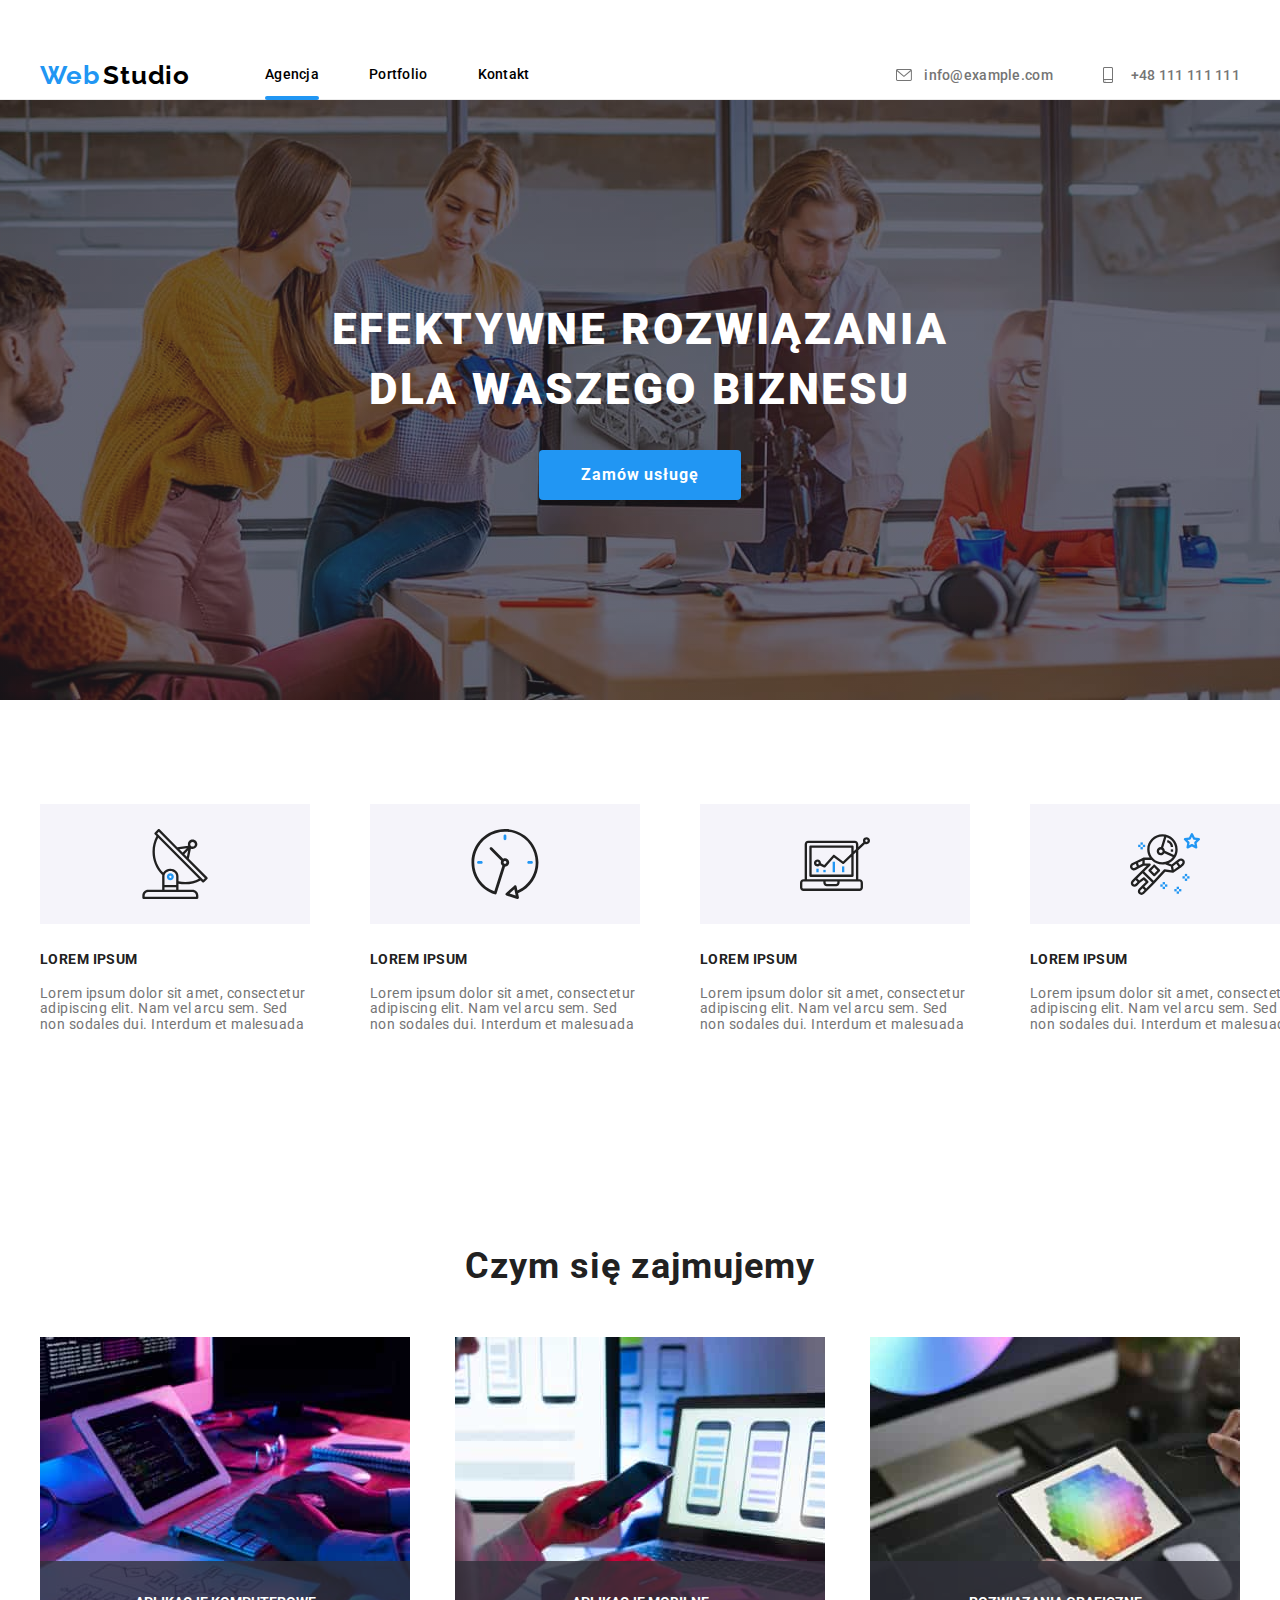
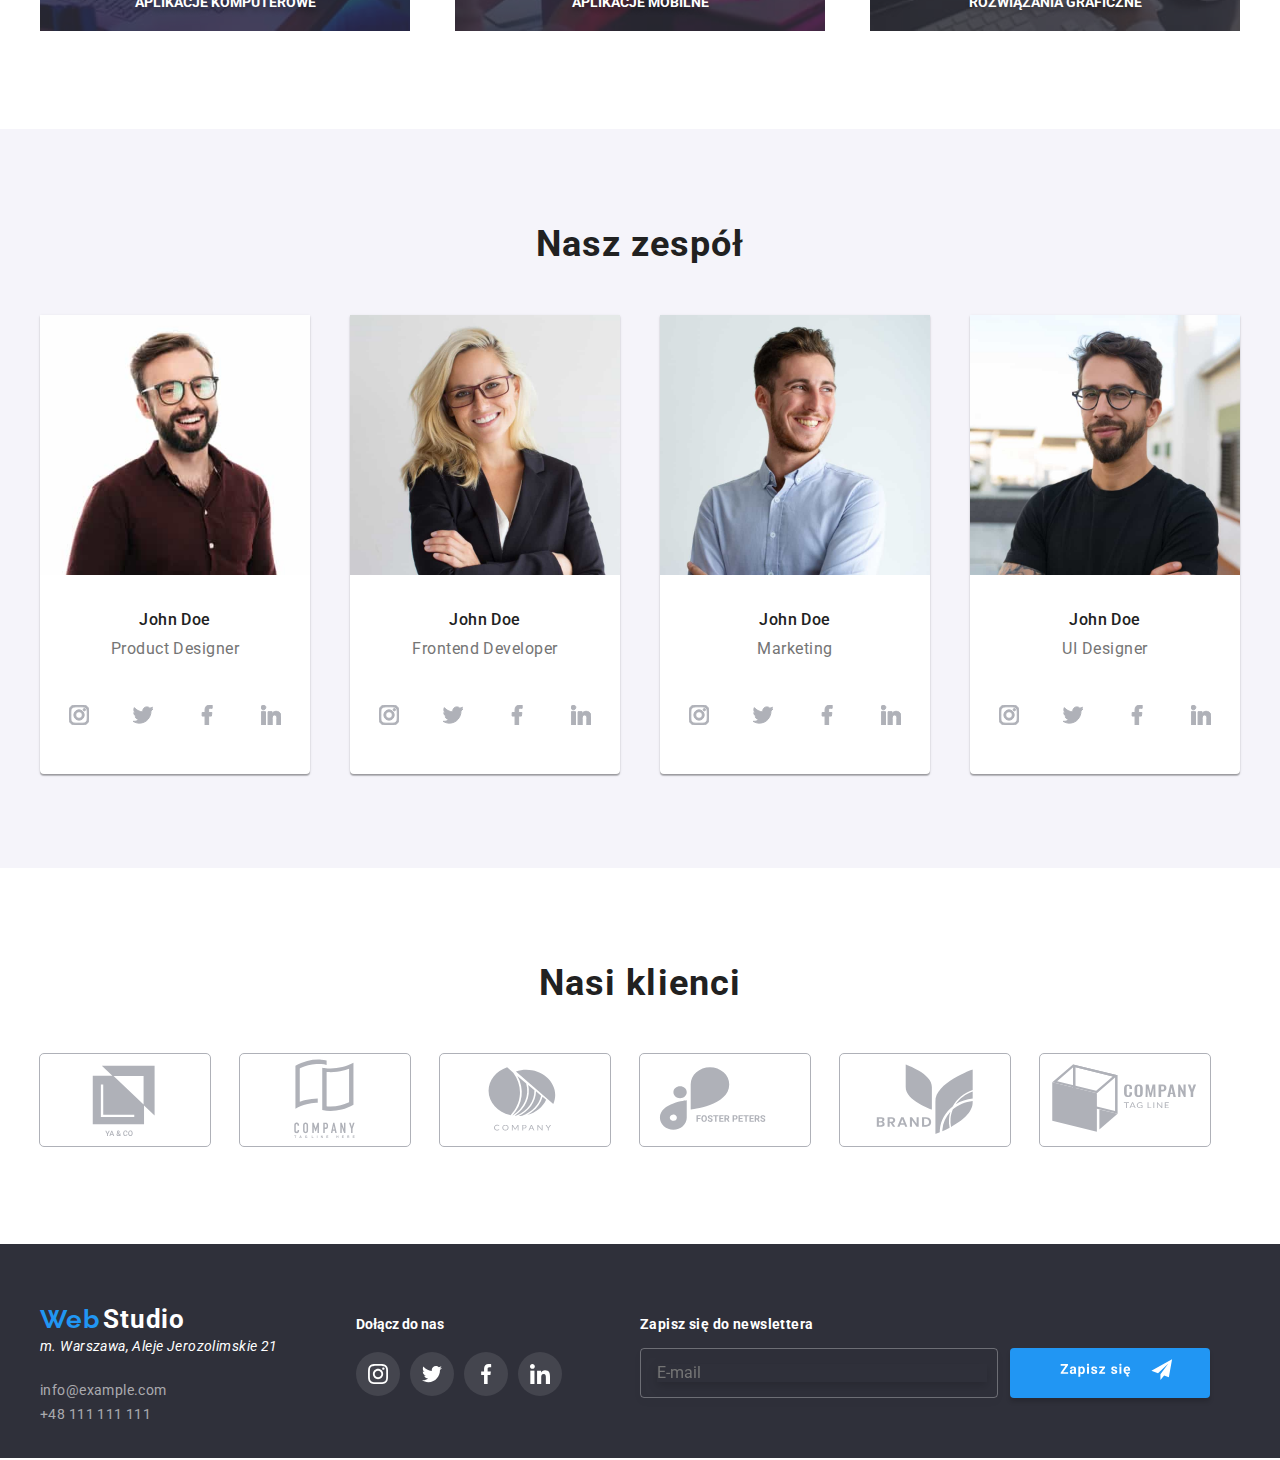
<file: index.html>
<!DOCTYPE html>
<html lang="en">
<head>
    <meta charset="UTF-8">
    <meta http-equiv="X-UA-Compatible" content="IE=edge">
    <meta name="viewport" content="zadaniedomowe1DamianPiechota">
    <title>PracaDomowa5DamianPiechota</title>
    <link
    rel="stylesheet"
    href="https://cdnjs.cloudflare.com/ajax/libs/modern-normalize/1.0.0/modern-normalize.min.css"
  />
    <link rel="preconnect" href="https://fonts.googleapis.com" />
    <link rel="preconnect" href="https://fonts.gstatic.com" crossorigin />
    <link
      href="https://fonts.googleapis.com/css2?family=Raleway:wght@700&family=Roboto:wght@400;500;700;900&display=swap"
      rel="stylesheet"
    />
    <link rel="stylesheet" href="./css/style.css" />
</head>
<body>
    <header class="header-wrapper"> 
        <div class="header-wrapper container">
          <div class="menu-wrapper">
          <div class="second-font">
            <span class="logo-left"> <a href="./index.html">Web</a></span>
            <span class="logo-right"> <a href="./index.html">Studio</a></span>
          </div>
          <nav>
            <ul class="menu">
              <li  class="hover-menu" ><a href="./index.html">Agencja</a></li>
              <li><a href="./portfolio.html">Portfolio</a></li>
              <li><a href="#">Kontakt</a></li>
            </ul>
          </nav>
          </div>
          <div>
            <ul class="menu-contact">
              <li>
                <a class="address" href="mailto:info@example.com">
                  <svg class="icon">
                <use class="icon-email"
                y="2"
                width="16"
                height="12"
                href="./images/icons.svg#icon-email"></use>
            </svg>info@example.com</a></li>
              <li>
                <a class="address" href="tel:+48 111 111 111">
                  <svg class="icon">
                <use class="icon-smartphone"   
                width="10px"
                height="16px"
                href="./images/icons.svg#icon-smartphone">
              </use>
              </svg>+48 111 111 111</a></li>
            </ul>
          </div>
    </header>
<main>
    <div class="bar">
        <h1>EFEKTYWNE ROZWIĄZANIA <br/>DLA WASZEGO BIZNESU</h1> 
        <button href="#" type="button" class="button-bar" data-modal-open>Zamów usługę</button>
    </div>
    <div class="backdrop is-hidden" data-modal>
      <div class="modal">
        <button class="modal-button" data-modal-close><svg class="close-button">
              <use
              href="./images/icons.svg#close">
            </use>
            </svg></button>
        <div class="modal-content">
          <p class="p-modal">
            Zostaw swoje dane w formularzu poniżej
          </p>
          <form class="my-form">
            <fieldset class="fieldset">
              <label class="label" for="name">Name</label>
              <svg class="icon-modal">
              <use
              href="./images/icons.svg#user-icon">
            </use>
            </svg>
            <input class="input" type="text" placeholder="Podaj swoje imie" id="name" />
            </fieldset>

            <fieldset class="fieldset">
              <label class="label" for="name">Telefon</label>
              <svg class="icon-modal">
              <use
              href="./images/icons.svg#phone-icon">
            </use>
            </svg>
            <input class="input" 
            type="tel" 
            placeholder="000-000-000"
            pattern="[0-9]{3}-[0-9]{3}-[0-9]{3}"
            id="phone" />
            </fieldset>

            <fieldset class="fieldset">
              <label class="label" for="name">Email</label>
              <svg class="icon-modal">
              <use
              href="./images/icons.svg#mail-icon">
            </use>
            </svg>
            <input class="input" type="email" placeholder="Podaj swój email" id="mail" />
            </fieldset>

             <fieldset class="fieldset-kom">
              <label class="label" for="name">Komentarz</label>
            <input class="input-kom" type="text" placeholder="Wprowadź tekst" id="komentarz" />
            </fieldset>
            </form>

            <label class="legal-checkbox">
              <input class="input-check" type="checkbox" id="legal"/>
              <span>
                <svg class="check">
                  <use href="./images/icons.svg#checkbox"></use>
                </svg>
              </span>
                <span  class="checked"><svg class="check-check">
                  <use href="./images/icons.svg#checkbox-check"></use>
                </svg>
              </span> <p class="legal">Oświadczam iż akceptuję <span class="rules"> <a href="#">Regulamin</a></span> i <span class="rules"> <a href="#">Politykę prywatności.</a></span></p>
            </label>
            <form action="./index.html" method="get">
            <button type="submit" class="send" value="Submit">Wyślij</button>
            </form>
        </div>
      </div>
    </div> 

    <section>
    <div class="container">
        <ul class="h-wrapper">
        <li>
            <figure>
                <svg>
                    <use
                    x="100"
                    y="25"
                    width="70"
                    height="70"
                    href="./images/icons.svg#icon-antenna">
                </use>
                </svg>
                <figcaption>
            <h4 class="h-lorem">LOREM IPSUM</h4>
            <p class="description-lorem">Lorem ipsum dolor sit amet, consectetur adipiscing elit. Nam vel arcu sem. Sed non sodales dui. Interdum et malesuada</p>
                </figcaption>  
            </figure>
        </li>
        <li>
            <figure>
                <svg>
                    <use
                    x="100"
                    y="25"
                    width="70"
                    height="70"
                    href="./images/icons.svg#icon-clock">
                </use>
                </svg>
                <figcaption>
            <h4 class="h-lorem">LOREM IPSUM</h4>
            <p class="description-lorem">Lorem ipsum dolor sit amet, consectetur adipiscing elit. Nam vel arcu sem. Sed non sodales dui. Interdum et malesuada</p> 
                </figcaption>
            </figure> 
        </li>
        <li>
            <figure>
                <svg>
                    <use
                    x="100"
                    y="25"
                    width="70"
                    height="70"
                    href="./images/icons.svg#icon-diagram">
                </use>
                </svg>
                <figcaption>
            <h4 class="h-lorem">LOREM IPSUM</h4>
            <p class="description-lorem">Lorem ipsum dolor sit amet, consectetur adipiscing elit. Nam vel arcu sem. Sed non sodales dui. Interdum et malesuada</p>  
                </figcaption>
            </figure>
        </li>
        <li>
            <figure>
                <svg>
                    <use
                    x="100"
                    y="25"
                    width="70"
                    height="70"
                    href="./images/icons.svg#icon-astronaut">
                </use>
                </svg>
                <figcaption>
            <h4 class="h-lorem">LOREM IPSUM</h4>
            <p class="description-lorem">Lorem ipsum dolor sit amet, consectetur adipiscing elit. Nam vel arcu sem. Sed non sodales dui. Interdum et malesuada</p>  
                </figcaption>
            </figure>
        </li>
    </ul>
    </div>
    </section>
    <section>
    <div class="container">
        <h2>Czym się zajmujemy</h2>
        <ul class="hp3-wrapper">
            <div class="app-box">
            <li><img src="./images/1s.jpg" alt="Pisanie na klawiaturze" width="370" height="294">
              <div class="comuter-app"><h3>APLIKACJE KOMPUTEROWE</h3></div></li></div>
            <li><img src="./images/2s.jpg" alt="Praca ze smartfonem" width="370" height="294"><div class="smart-app"><h3>APLIKACJE MOBILNE</h3></div> </li>
            <li><img src="./images/3s.jpg" alt="Praca z tabletem" width="370" height="294"><div class="graphic-app">
              <h3>ROZWIĄZANIA GRAFICZNE</h3>
            </div> </li>
        </ul>
    </div>
    </section>
    <section class="our-team">
        <div class="container">
        <h2>Nasz zespół</h2>
        <ul class="hp3-wrapper">
            <li class="people">
                <img src="./images/john1s.jpg" 
                alt="pracownik 1" 
                width="270" 
                height="260">
                <div class="name">John Doe</div>
                <div class="profession">Product Designer</div>
                <div class="box-social">
                    <ul class="icon-social">
                        <li>
                        <svg width="20" height="20">
                          <use
                            href="./images/icons.svg#icon-instagram2"
                          ></use>
                        </svg>
                        </li>
                        <li>
                        <svg width="20" height="20">
                          <use
                            href="./images/icons.svg#icon-twitter2"
                          ></use>
                        </svg>
                        </li>
                        <li>
                        <svg width="20" height="20">
                          <use
                          href="./images/icons.svg#icon-facebook2"
                          ></use>
                        </svg>
                        </li>
                        <li>
                        <svg width="20" height="20">
                          <use
                            href="./images/icons.svg#icon-linkedin2"
                          ></use>
                        </svg> 
                        </li>
                    </ul>
                </div>
                <li class="people">
                    <img src="./images/john2s.jpg" 
                    alt="pracownik 1" 
                    width="270" 
                    height="260">
                        <div class="name">John Doe</div>
                        <div class="profession">Frontend Developer</div>
                        <div class="box-social">
                            <ul class="icon-social">
                                <li>
                            <svg width="20" height="20"> 
                                  <use
                                    href="./images/icons.svg#icon-instagram2"
                                  ></use>
                                </svg>
                                </li>
                                <li>
                                <svg width="20" height="20">
                                  <use
                                    href="./images/icons.svg#icon-twitter2"
                                  ></use>
                                </svg>
                                </li>
                                <li>
                                <svg width="20" height="20">
                                  <use
                                    href="./images/icons.svg#icon-facebook2"
                                  ></use>
                                </svg>
                                </li>
                                <li>
                                <svg width="20" height="20">
                                  <use
                                    href="./images/icons.svg#icon-linkedin2"
                                  ></use>
                                </svg> 
                                </li>
                            </ul>
                        </div>       
            
                <li class="people">
                    <img src="./images/john3s.jpg" 
                    alt="pracownik 1" 
                    width="270" 
                    height="260">
                        <div class="name">John Doe</div>
                        <div class="profession">Marketing</div>
                        <div class="box-social">
                            <ul class="icon-social">
                                <li>
                            <svg width="20" height="20">
                                  <use
                                    href="./images/icons.svg#icon-instagram2"
                                  ></use>
                                </svg>
                                </li>
                                <li>
                                <svg width="20" height="20">
                                  <use
                                    href="./images/icons.svg#icon-twitter2"
                                  ></use>
                                </svg>
                                </li>
                                <li>
                                <svg width="20" height="20">
                                  <use
                                    href="./images/icons.svg#icon-facebook2"
                                  ></use>
                                </svg>
                                </li>
                                <li>
                                <svg width="20" height="20">
                                  <use
                                    href="./images/icons.svg#icon-linkedin2"
                                  ></use>
                                </svg> 
                                </li>
                            </ul>
                        </div>       
                <li class="people">
                    <img src="./images/john4s.jpg" 
                    alt="pracownik 1" 
                    width="270" 
                    height="260">
                        <div class="name">John Doe</div>
                        <div class="profession">UI Designer</div>
                        <div class="box-social">
                            <ul class="icon-social">
                                <li>
                            <svg width="20" height="20">
                                  <use
                                    href="./images/icons.svg#icon-instagram2"
                                  ></use>
                                </svg>
                                </li>
                                <li>
                                <svg width="20" height="20">
                                  <use
                                    href="./images/icons.svg#icon-twitter2"
                                  ></use>
                                </svg>
                                </li>
                                <li>
                               <svg width="20" height="20">  
                                  <use
                                    href="./images/icons.svg#icon-facebook2"
                                  ></use>
                                </svg>
                                </li>
                                <li>
                                <svg width="20" height="20">
                                  <use
                                    href="./images/icons.svg#icon-linkedin2"
                                  ></use>
                                </svg> 
                                </li>
                            </div>
                </li>
        </ul>
        </div>
    </section>
    <section class="our-customer container">
        <h2>Nasi klienci</h2>
        <ul>
          <li>
            <a class="icon"
              ><svg width="170" height="92">
                <use href="./images/icons.svg#icon-Logo1"></use>
              </svg>
            </a>
          </li>
          <li>
            <a class="icon">
              <svg width="170" height="92">
                <use href="./images/icons.svg#icon-Logo2"></use>
              </svg>
            </a>
          </li>
          <li>
            <a class="icon">
              <svg width="170" height="92">
                <use href="./images/icons.svg#icon-Logo3"></use>
              </svg>
            </a>
          </li>
          <li>
            <a class="icon">
              <svg width="170" height="92">
                <use href="./images/icons.svg#icon-Logo4"></use>
              </svg>
            </a>
          </li>
          <li>
            <a class="icon">
              <svg width="170" height="92">
                <use href="./images/icons.svg#icon-Logo5"></use>
              </svg>
            </a>
          </li>
          <li>
            <a class="icon">
              <svg width="170" height="92">
                <use href="./images/icons.svg#icon-Logo6"></use>
              </svg>
            </a>
          </li>
        </ul>
      </section>
</main> 
<footer>
    <div class="container">
      <div class="logo-footer">
    <div>
        <span class="logo-left"> <a href="#">Web</a></span>
        <span class="logo-right-footer"> 
            <a href="#">Studio</a></span>
      <address>m. Warszawa, Aleje Jerozolimskie 21</address>
      <ul class="menu-footer">
        <li><a href="mailto:info@example.com">info@example.com</a></li>
        <li><a href="tel:+48 111 111 111">+48 111 111 111</a></li>
      </ul>
    </div>
    <div class="social-links-footer">
      <h3 class="h3-footer">Dołącz do nas</h3>
          <ul class="social-list-footer">
            <li>
              <svg class="social-icons-footer" width="20" height="20">
                <use href="./images/icons.svg#icon-instagram"></use>
              </svg>
            </li>
            <li>
              <svg class="social-icons-footer" width="20" height="20">
                <use href="./images/icons.svg#icon-twitter"></use>
              </svg>
            </li>
            <li>
              <svg class="social-icons-footer" width="20" height="20">
                <use href="./images/icons.svg#icon-facebook"></use>
              </svg>
            </li>
            <li>
              <svg class="social-icons-footer" width="20" height="20">
                <use href="./images/icons.svg#icon-linkedin"></use>
              </svg>
            </li>
          </ul>
        </div>
      </div>
      <div class="email-input">
        <p class="input-description">Zapisz się do newslettera</p>
        <fieldset class="footer-fieldset">
              <label class="label" for="name"></label>
            <input class="input" type="email" placeholder="E-mail" id="mail" />
            </fieldset>
          <button href="#" type="submit" class="footer-send"><svg class="arrow-button" width="200" height="50">
                <use href="./images/icons.svg#arrow-button"></use>
              </svg></button>
          <!-- <svg class="arrow-footer" width="24" height="24">
                <use href="./images/icons.svg#arrow-footer"></use>
              </svg> -->
      </div>
    </div>
</footer> 
<script src="./js/modal.js"></script>    
</body>
</html>
</file>
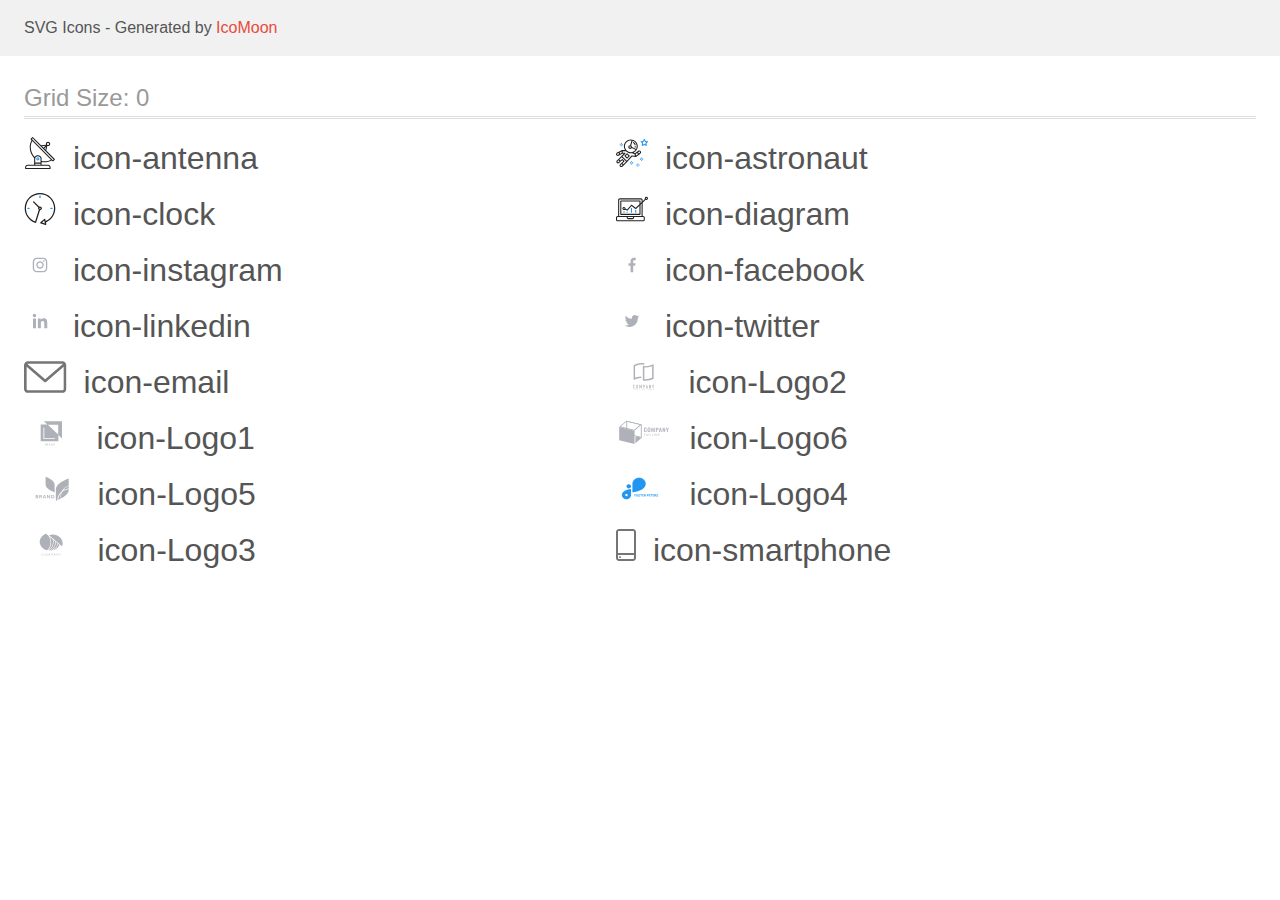
<file: images/icommon/demo.html>
<!doctype html>
<html>
<head>
    <title>IcoMoon - SVG Icons</title>
    <meta charset="utf-8">
    <meta name="viewport" content="width=device-width, initial-scale=1">
    <link rel="stylesheet" href="demo-files/demo.css">
    <link rel="stylesheet" href="style.css">
</head>
<body>
<svg aria-hidden="true" style="position: absolute; width: 0; height: 0; overflow: hidden;" version="1.1" xmlns="http://www.w3.org/2000/svg" xmlns:xlink="http://www.w3.org/1999/xlink">
<defs>
<symbol id="icon-antenna" viewBox="0 0 32 32">
<path fill="#212121" style="fill: var(--color1, #212121)" d="M30.773 22.098l-8.443-8.505 0.937-4.615c0.242 0.094 0.499 0.144 0.758 0.146h0.006c1.192 0.014 2.17-0.941 2.184-2.133s-0.941-2.17-2.133-2.184c-1.192-0.014-2.17 0.941-2.184 2.133-0.003 0.255 0.039 0.509 0.125 0.749l-4.96 0.605-8.091-8.133c-0.099-0.101-0.235-0.159-0.377-0.16-0.14 0.001-0.274 0.056-0.373 0.155l-1.513 1.504c-0.208 0.208-0.208 0.546 0 0.754l0.814 0.826c-3.153 5.798-2.129 12.978 2.519 17.663 0.043 0.041 0.092 0.074 0.146 0.098-0.034 0.18-0.051 0.364-0.052 0.547v6.187h-6.4c-1.472 0.002-2.665 1.195-2.667 2.667v1.067c0 0.295 0.239 0.533 0.533 0.533h24.533c0.295 0 0.533-0.239 0.533-0.533v-1.067c-0.002-1.472-1.195-2.665-2.667-2.667h-6.4v-2.742c1.003 0.21 2.024 0.317 3.049 0.32 2.458-0.003 4.877-0.615 7.040-1.783l0.818 0.823c0.099 0.101 0.235 0.159 0.377 0.16 0.14-0.001 0.274-0.056 0.373-0.155l1.513-1.504c0.208-0.208 0.208-0.546 0-0.754zM23.28 6.233c0.418-0.415 1.093-0.414 1.508 0.004s0.414 1.093-0.004 1.508c-0.2 0.199-0.47 0.31-0.752 0.31h-0.003c-0.589-0.003-1.064-0.483-1.061-1.072 0.002-0.282 0.115-0.552 0.314-0.751h-0.002zM22.024 9.738l-0.598 2.946-1.175-1.182 1.774-1.763zM21.419 8.836l-1.92 1.909-1.485-1.493 3.405-0.415zM24.004 28.8c0.884 0 1.6 0.716 1.6 1.6v0.533h-23.467v-0.533c0-0.884 0.716-1.6 1.6-1.6h20.267zM16.537 26.667v1.067h-5.333v-1.067h5.333zM11.204 25.6v-4.053c0-1.294 1.196-2.347 2.667-2.347s2.667 1.053 2.667 2.347v4.053h-5.333zM17.604 23.904v-2.357c0-1.882-1.675-3.413-3.733-3.413-1.331-0.020-2.576 0.657-3.281 1.786-4.058-4.274-4.971-10.645-2.279-15.887l18.602 18.708c-2.872 1.461-6.165 1.873-9.309 1.163zM28.893 23.22l-21.057-21.181 0.755-0.752 7.935 7.98c0.004 0 0.006 0.007 0.010 0.010l13.115 13.191-0.757 0.752z"></path>
<path fill="#2196f3" style="fill: var(--color2, #2196f3)" d="M13.876 20.267h-0.005c-0.884-0.001-1.601 0.714-1.602 1.598s0.714 1.601 1.598 1.602h0.005c0.884 0.001 1.601-0.714 1.602-1.598s-0.714-1.601-1.598-1.602zM14.249 22.245c-0.1 0.1-0.236 0.156-0.378 0.155-0.295-0.002-0.532-0.242-0.531-0.536 0.001-0.141 0.057-0.276 0.157-0.375s0.233-0.154 0.373-0.155c0.295 0.002 0.532 0.241 0.53 0.536-0.001 0.141-0.057 0.276-0.157 0.375h0.005z"></path>
</symbol>
<symbol id="icon-astronaut" viewBox="0 0 32 32">
<path fill="#2196f3" style="fill: var(--color2, #2196f3)" d="M31.974 4.524c-0.063-0.193-0.229-0.333-0.43-0.363l-1.91-0.278-0.855-1.731c-0.179-0.365-0.777-0.365-0.956 0l-0.855 1.731-1.91 0.278c-0.201 0.029-0.367 0.17-0.431 0.363-0.062 0.193-0.011 0.405 0.135 0.547l1.383 1.348-0.326 1.903c-0.034 0.2 0.048 0.402 0.212 0.522 0.166 0.121 0.382 0.135 0.562 0.040l1.709-0.899 1.709 0.899c0.078 0.041 0.164 0.061 0.249 0.061 0.11 0 0.221-0.034 0.314-0.102 0.164-0.119 0.246-0.322 0.212-0.522l-0.326-1.903 1.383-1.348c0.145-0.142 0.197-0.354 0.135-0.547zM29.511 5.851c-0.125 0.122-0.183 0.299-0.153 0.472l0.191 1.114-1-0.526c-0.078-0.041-0.163-0.061-0.249-0.061s-0.17 0.020-0.249 0.061l-1.001 0.526 0.191-1.114c0.030-0.173-0.028-0.349-0.153-0.472l-0.81-0.789 1.119-0.163c0.174-0.025 0.324-0.134 0.402-0.292l0.5-1.013 0.5 1.013c0.078 0.157 0.228 0.267 0.402 0.292l1.119 0.163-0.809 0.789z"></path>
<path fill="#2196f3" style="fill: var(--color2, #2196f3)" d="M26.134 20.522h-1.067v1.067h1.067v-1.067z"></path>
<path fill="#2196f3" style="fill: var(--color2, #2196f3)" d="M26.134 22.656h-1.067v1.067h1.067v-1.067z"></path>
<path fill="#2196f3" style="fill: var(--color2, #2196f3)" d="M27.2 21.589h-1.067v1.067h1.067v-1.067z"></path>
<path fill="#2196f3" style="fill: var(--color2, #2196f3)" d="M25.067 21.589h-1.067v1.067h1.067v-1.067z"></path>
<path fill="#2196f3" style="fill: var(--color2, #2196f3)" d="M22.4 26.389h-1.067v1.067h1.067v-1.067z"></path>
<path fill="#2196f3" style="fill: var(--color2, #2196f3)" d="M22.4 28.522h-1.067v1.067h1.067v-1.067z"></path>
<path fill="#2196f3" style="fill: var(--color2, #2196f3)" d="M23.467 27.456h-1.067v1.067h1.067v-1.067z"></path>
<path fill="#2196f3" style="fill: var(--color2, #2196f3)" d="M21.333 27.456h-1.067v1.067h1.067v-1.067z"></path>
<path fill="#2196f3" style="fill: var(--color2, #2196f3)" d="M16 24.256h-1.067v1.067h1.067v-1.067z"></path>
<path fill="#2196f3" style="fill: var(--color2, #2196f3)" d="M16 26.389h-1.067v1.067h1.067v-1.067z"></path>
<path fill="#2196f3" style="fill: var(--color2, #2196f3)" d="M17.067 25.322h-1.067v1.067h1.067v-1.067z"></path>
<path fill="#2196f3" style="fill: var(--color2, #2196f3)" d="M14.933 25.322h-1.067v1.067h1.067v-1.067z"></path>
<path fill="#2196f3" style="fill: var(--color2, #2196f3)" d="M5.867 6.122h-1.067v1.067h1.067v-1.067z"></path>
<path fill="#2196f3" style="fill: var(--color2, #2196f3)" d="M5.867 8.255h-1.067v1.067h1.067v-1.067z"></path>
<path fill="#2196f3" style="fill: var(--color2, #2196f3)" d="M6.933 7.189h-1.067v1.067h1.067v-1.067z"></path>
<path fill="#2196f3" style="fill: var(--color2, #2196f3)" d="M4.8 7.189h-1.067v1.067h1.067v-1.067z"></path>
<path fill="#212121" style="fill: var(--color1, #212121)" d="M24.715 14.159c-0.287-0.388-0.709-0.637-1.188-0.705-0.481-0.068-0.956 0.058-1.34 0.352l-1.252 0.96-1.898 1.417-1.358-0.541c2.421-1.086 4.114-3.508 4.114-6.32 0-3.823-3.123-6.933-6.961-6.933s-6.961 3.11-6.961 6.933c0 1.386 0.414 2.674 1.12 3.758l-2.764-0.024c-0.002 0-0.003 0-0.005 0-0.009 0-0.015 0.004-0.023 0.005-0.053 0.002-0.105 0.013-0.155 0.031-0.013 0.005-0.026 0.008-0.038 0.013-0.006 0.003-0.013 0.003-0.019 0.006l-3.233 1.596c-0.001 0-0.001 0-0.001 0.001l-1.893 0.911c-0.021 0.009-0.042 0.021-0.063 0.035-0.755 0.502-1.012 1.489-0.598 2.295 0.22 0.429 0.595 0.745 1.056 0.889 0.178 0.055 0.359 0.083 0.539 0.083 0.29 0 0.577-0.071 0.839-0.211l1.388-0.738 2.264-1.169 1.357-0.008-5.442 5.416c-0.001 0.001-0.001 0.001-0.002 0.001l-1.339 1.333c-0.316 0.315-0.49 0.732-0.49 1.178s0.174 0.863 0.49 1.179c0.325 0.323 0.752 0.485 1.179 0.485s0.854-0.162 1.18-0.485l1.314-1.309 1.741-1.3 0.901 0.897-1.762 1.754c-0 0.001-0.001 0.001-0.002 0.001l-1.339 1.333c-0.316 0.315-0.49 0.732-0.49 1.178s0.174 0.863 0.49 1.179c0.325 0.323 0.753 0.485 1.18 0.485s0.855-0.162 1.18-0.485l3.482-3.467c0.001-0.001 0.001-0.001 0.001-0.002l1.010-1-0.004-0.004c0.006-0.006 0.015-0.009 0.022-0.015l5.166-5.658 3.471 0.494c0.025 0.004 0.050 0.005 0.075 0.005 0.065 0 0.127-0.015 0.187-0.038 0.018-0.006 0.033-0.015 0.050-0.023 0.019-0.010 0.039-0.015 0.058-0.027l3.213-2.133c0.012-0.008 0.018-0.021 0.029-0.029 0.013-0.010 0.029-0.014 0.041-0.026l1.271-1.191c0.662-0.62 0.753-1.635 0.212-2.362zM2.13 17.77c-0.173 0.093-0.37 0.111-0.558 0.052-0.187-0.058-0.338-0.186-0.427-0.358-0.161-0.314-0.068-0.695 0.214-0.902l1.314-0.632 0.449 1.313-0.992 0.527zM5.628 15.942l-1.548 0.8-0.439-1.283 2.027-1.001-0.040 1.484zM20.727 9.322c0 0.918-0.219 1.785-0.599 2.559l-4.181-1.899c-0.044-0.573-0.341-1.075-0.788-1.388l1.464-4.86c2.378 0.756 4.105 2.974 4.105 5.588zM8.938 9.322c0-3.235 2.644-5.867 5.894-5.867 0.253 0 0.5 0.021 0.745 0.052l-1.432 4.754c-0.019-0.001-0.037-0.006-0.057-0.006-1.033 0-1.873 0.837-1.873 1.867s0.84 1.867 1.873 1.867c0.694 0 1.294-0.383 1.618-0.945l3.862 1.755c-1.075 1.446-2.795 2.39-4.737 2.39-3.25 0-5.894-2.632-5.894-5.867zM14.894 10.122c0 0.441-0.362 0.8-0.806 0.8s-0.806-0.359-0.806-0.8c0-0.441 0.362-0.8 0.806-0.8s0.806 0.359 0.806 0.8zM2.465 25.146c-0.236 0.234-0.619 0.234-0.854 0.001-0.114-0.114-0.176-0.263-0.176-0.423s0.062-0.309 0.176-0.421l0.962-0.959 0.851 0.848-0.959 0.955zM5.679 28.88c-0.236 0.234-0.619 0.235-0.855 0.001-0.114-0.114-0.176-0.263-0.176-0.423s0.062-0.309 0.176-0.421l0.963-0.959 0.852 0.848-0.96 0.955zM9.16 25.411c-0.001 0-0.001 0-0.002 0.001l-1.765 1.76-0.852-0.848 1.763-1.755c0 0 0 0 0-0s0.001-0.001 0.002-0.001c0.040-0.040 0.065-0.088 0.090-0.135 0.007-0.014 0.020-0.026 0.026-0.040 0.017-0.041 0.019-0.085 0.026-0.129 0.003-0.025 0.014-0.047 0.014-0.073 0-0.036-0.013-0.070-0.020-0.106-0.006-0.032-0.006-0.065-0.019-0.095-0.020-0.050-0.055-0.094-0.091-0.138-0.010-0.012-0.014-0.027-0.025-0.038 0 0 0 0-0.001 0s-0.001-0.002-0.001-0.002l-1.607-1.6c-0.017-0.017-0.039-0.024-0.058-0.038-0.028-0.022-0.055-0.042-0.087-0.058-0.030-0.015-0.061-0.024-0.093-0.033-0.034-0.010-0.067-0.017-0.103-0.020-0.033-0.002-0.063 0.001-0.095 0.005-0.036 0.004-0.069 0.009-0.104 0.020-0.034 0.011-0.063 0.027-0.094 0.045-0.020 0.011-0.042 0.015-0.061 0.029l-1.773 1.324-0.901-0.897 2.399-2.386 4.361 4.289-0.928 0.919zM15.979 18.394c-0.015-0.002-0.030 0.004-0.045 0.003-0.039-0.002-0.076 0.001-0.115 0.007-0.030 0.005-0.059 0.011-0.088 0.021-0.034 0.012-0.065 0.028-0.097 0.047-0.030 0.018-0.057 0.037-0.083 0.061-0.013 0.011-0.028 0.017-0.040 0.029l-4.698 5.146-4.328-4.257 2.833-2.818c0.209-0.208 0.21-0.546 0.002-0.755-0.105-0.105-0.243-0.157-0.381-0.156v-0.001l-2.219 0.013 0.028-1.607 3.104 0.027c1.265 1.294 3.029 2.101 4.981 2.101 0.437 0 0.864-0.045 1.279-0.123 0.040 0.032 0.079 0.065 0.13 0.085l2.41 0.96 0.152 0.758 0.178 0.885-3.003-0.427zM20.020 18.572l-0.313-1.558 1.446-1.080 0.947 1.257-2.080 1.381zM23.774 15.741l-0.838 0.785-0.931-1.236 0.831-0.637c0.155-0.119 0.351-0.168 0.543-0.143 0.193 0.027 0.364 0.128 0.48 0.284 0.217 0.292 0.18 0.699-0.085 0.947z"></path>
<path fill="#212121" style="fill: var(--color1, #212121)" d="M13.602 18.544l-2.143-2.133c-0.207-0.207-0.545-0.207-0.753 0l-2.142 2.133c-0.1 0.101-0.157 0.236-0.157 0.378s0.056 0.278 0.157 0.378l2.142 2.133c0.104 0.103 0.241 0.155 0.377 0.155s0.273-0.052 0.376-0.155l2.143-2.133c0.1-0.1 0.157-0.236 0.157-0.378s-0.057-0.278-0.157-0.378zM11.083 20.303l-1.387-1.381 1.387-1.381 1.387 1.381-1.387 1.381z"></path>
<path fill="#212121" style="fill: var(--color1, #212121)" d="M17.164 5.071l-0.258 1.036c0.071 0.018 1.738 0.452 1.738 2.149h1.067c-0-2.017-1.666-2.965-2.547-3.185z"></path>
<path fill="#212121" style="fill: var(--color1, #212121)" d="M19.711 9.322h-1.067v1.067h1.067v-1.067z"></path>
</symbol>
<symbol id="icon-clock" viewBox="0 0 32 32">
<path fill="#212121" style="fill: var(--color1, #212121)" d="M31.297 15.301c-0.002-8.452-6.855-15.303-15.308-15.301s-15.303 6.855-15.301 15.308c0.001 6.658 4.307 12.551 10.649 14.576 0.061 0.019 0.124 0.029 0.187 0.029 0.121-0 0.239-0.032 0.342-0.094 0.135-0.080 0.236-0.207 0.283-0.356l3.865-12.25c1.057-0.005 1.909-0.866 1.903-1.923s-0.866-1.909-1.923-1.903c-0.284 0.001-0.565 0.067-0.82 0.191l-5.106-5.107c-0.253-0.245-0.657-0.238-0.902 0.016-0.239 0.247-0.239 0.639 0 0.886l5.103 5.109c-0.392 0.799-0.168 1.764 0.536 2.309l-3.683 11.673c-7.278-2.681-11.004-10.754-8.323-18.032s10.754-11.004 18.032-8.323 11.004 10.754 8.323 18.032c-1.31 3.556-4.001 6.431-7.462 7.973l-0.398-1.874c-0.073-0.344-0.411-0.565-0.756-0.492-0.109 0.023-0.209 0.074-0.292 0.148l-3.837 3.426c-0.263 0.234-0.287 0.637-0.052 0.9 0.076 0.085 0.174 0.149 0.283 0.184l4.899 1.563c0.335 0.108 0.694-0.077 0.802-0.412 0.034-0.106 0.040-0.219 0.017-0.328l-0.391-1.839c5.664-2.388 9.342-7.942 9.329-14.089v0zM15.992 14.664c0.352 0 0.638 0.286 0.638 0.638s-0.286 0.638-0.638 0.638c-0.352 0-0.638-0.285-0.638-0.638s0.285-0.638 0.638-0.638zM18.093 29.528l2.184-1.948 0.603 2.84-2.787-0.892z"></path>
<path fill="#2196f3" style="fill: var(--color2, #2196f3)" d="M15.354 3.185v1.275c0 0.352 0.285 0.638 0.638 0.638s0.638-0.285 0.638-0.638v-1.275c0-0.352-0.286-0.638-0.638-0.638s-0.638 0.286-0.638 0.638z"></path>
<path fill="#2196f3" style="fill: var(--color2, #2196f3)" d="M3.876 14.664c-0.352 0-0.638 0.286-0.638 0.638s0.285 0.638 0.638 0.638h1.275c0.352 0 0.638-0.285 0.638-0.638s-0.285-0.638-0.638-0.638h-1.275z"></path>
<path fill="#2196f3" style="fill: var(--color2, #2196f3)" d="M28.108 15.939c0.352 0 0.638-0.285 0.638-0.638s-0.285-0.638-0.638-0.638h-1.275c-0.352 0-0.638 0.286-0.638 0.638s0.286 0.638 0.638 0.638h1.275z"></path>
</symbol>
<symbol id="icon-diagram" viewBox="0 0 32 32">
<path fill="#2196f3" style="fill: var(--color2, #2196f3)" d="M14.926 14.965h1.066v4.798h-1.066v-4.797z"></path>
<path fill="#2196f3" style="fill: var(--color2, #2196f3)" d="M19.19 17.097h1.066v2.665h-1.066v-2.665z"></path>
<path fill="#2196f3" style="fill: var(--color2, #2196f3)" d="M10.661 18.696h1.066v1.066h-1.066v-1.066z"></path>
<path fill="#2196f3" style="fill: var(--color2, #2196f3)" d="M7.463 18.163h1.066v1.599h-1.066v-1.599z"></path>
<path fill="#212121" style="fill: var(--color1, #212121)" d="M1.599 28.291h25.587c0.883 0 1.599-0.716 1.599-1.599v-2.132c0-0.883-0.716-1.599-1.599-1.599h-0.533v-13.293l3.028-2.868c0.703 0.346 1.553 0.136 2.013-0.499s0.396-1.508-0.152-2.068-1.42-0.644-2.065-0.198c-0.644 0.446-0.873 1.292-0.542 2.002l-2.281 2.163v-1.23c0-0.883-0.716-1.599-1.599-1.599h-21.322c-0.883 0-1.599 0.716-1.599 1.599v15.992h-0.533c-0.883 0-1.599 0.716-1.599 1.599v2.132c0 0.883 0.716 1.599 1.599 1.599zM30.384 4.837c0.294 0 0.533 0.239 0.533 0.533s-0.239 0.533-0.533 0.533c-0.294 0-0.533-0.239-0.533-0.533s0.239-0.533 0.533-0.533zM3.198 6.969c0-0.294 0.239-0.533 0.533-0.533h21.322c0.294 0 0.533 0.239 0.533 0.533v2.239l-1.066 1.013v-2.186c0-0.294-0.239-0.533-0.533-0.533h-19.19c-0.294 0-0.533 0.239-0.533 0.533v13.326c0 0.294 0.239 0.533 0.533 0.533h19.19c0.294 0 0.533-0.239 0.533-0.533v-9.674l1.066-1.010v12.284h-22.388v-15.992zM7.996 13.899c-0.721-0.002-1.354 0.478-1.546 1.174s0.105 1.433 0.725 1.801c0.62 0.368 1.41 0.276 1.928-0.226l1.853 0.93c0.215 0.108 0.476 0.057 0.636-0.123l3.939-4.431 3.872 2.901c0.208 0.156 0.498 0.139 0.686-0.039l3.365-3.188v8.131h-18.124v-12.26h18.124v2.66l-3.771 3.572-3.904-2.927c-0.222-0.166-0.534-0.135-0.718 0.072l-3.993 4.493-1.493-0.746c0.011-0.064 0.018-0.129 0.020-0.193 0-0.883-0.716-1.599-1.599-1.599zM8.529 15.498c0 0.294-0.239 0.533-0.533 0.533s-0.533-0.239-0.533-0.533c0-0.294 0.239-0.533 0.533-0.533s0.533 0.239 0.533 0.533zM11.727 24.026h5.331v0.533c0 0.294-0.239 0.533-0.533 0.533h-4.264c-0.294 0-0.533-0.239-0.533-0.533v-0.533zM1.066 24.56c0-0.294 0.239-0.533 0.533-0.533h9.062v0.533c0 0.883 0.716 1.599 1.599 1.599h4.264c0.883 0 1.599-0.716 1.599-1.599v-0.533h9.062c0.294 0 0.533 0.239 0.533 0.533v2.132c0 0.294-0.239 0.533-0.533 0.533h-25.587c-0.294 0-0.533-0.239-0.533-0.533v-2.132z"></path>
</symbol>
<symbol id="icon-instagram" viewBox="0 0 32 32">
<path fill="#fff" style="fill: var(--color3, #fff)" d="M32 16c0 4.418-1.791 8.418-4.686 11.314s-6.895 4.686-11.314 4.686-8.418-1.791-11.314-4.686c-2.895-2.895-4.686-6.895-4.686-11.314s1.791-8.418 4.686-11.314 6.895-4.686 11.314-4.686c4.418 0 8.418 1.791 11.314 4.686s4.686 6.895 4.686 11.314z"></path>
<path fill="#afb1b8" style="fill: var(--color4, #afb1b8)" d="M23.258 13.004c-0.034-0.773-0.159-1.304-0.338-1.765-0.185-0.489-0.469-0.926-0.841-1.29-0.364-0.369-0.804-0.656-1.287-0.838-0.463-0.179-0.992-0.304-1.764-0.338-0.779-0.037-1.026-0.046-3.001-0.046s-2.222 0.009-2.998 0.043c-0.773 0.034-1.304 0.159-1.764 0.338-0.489 0.185-0.926 0.469-1.29 0.841-0.369 0.364-0.656 0.804-0.838 1.287-0.179 0.463-0.304 0.992-0.338 1.764-0.037 0.779-0.045 1.026-0.045 3.001s0.008 2.222 0.043 2.998c0.034 0.773 0.159 1.304 0.338 1.765 0.185 0.489 0.472 0.926 0.841 1.29 0.364 0.369 0.804 0.656 1.287 0.838 0.463 0.179 0.992 0.304 1.765 0.338 0.776 0.034 1.023 0.043 2.998 0.043s2.222-0.008 2.998-0.043c0.773-0.034 1.304-0.159 1.764-0.338 0.978-0.378 1.75-1.151 2.128-2.128 0.179-0.463 0.304-0.992 0.338-1.765 0.034-0.776 0.043-1.023 0.043-2.998s-0.003-2.222-0.037-2.998zM21.949 18.942c-0.031 0.71-0.151 1.094-0.25 1.35-0.244 0.634-0.747 1.137-1.381 1.381-0.256 0.099-0.642 0.219-1.35 0.25-0.767 0.034-0.997 0.043-2.938 0.043s-2.174-0.008-2.938-0.043c-0.71-0.031-1.094-0.15-1.35-0.25-0.315-0.116-0.602-0.301-0.835-0.543-0.242-0.236-0.426-0.52-0.543-0.835-0.099-0.256-0.219-0.642-0.25-1.35-0.034-0.767-0.043-0.997-0.043-2.938s0.008-2.174 0.043-2.938c0.031-0.71 0.151-1.094 0.25-1.35 0.117-0.315 0.301-0.602 0.546-0.835 0.236-0.242 0.52-0.426 0.835-0.543 0.256-0.099 0.642-0.219 1.35-0.25 0.767-0.034 0.997-0.043 2.938-0.043 1.944 0 2.174 0.008 2.938 0.043 0.71 0.031 1.094 0.151 1.35 0.25 0.315 0.116 0.602 0.301 0.835 0.543 0.241 0.236 0.426 0.52 0.543 0.835 0.099 0.256 0.219 0.642 0.25 1.35 0.034 0.767 0.043 0.997 0.043 2.938s-0.009 2.168-0.043 2.935z"></path>
<path fill="#afb1b8" style="fill: var(--color4, #afb1b8)" d="M16.027 12.265c-2.063 0-3.736 1.674-3.736 3.736s1.674 3.736 3.736 3.736c2.063 0 3.737-1.674 3.737-3.736s-1.674-3.736-3.737-3.736zM16.027 18.425c-1.338 0-2.424-1.085-2.424-2.424s1.086-2.424 2.424-2.424c1.338 0 2.424 1.085 2.424 2.424s-1.085 2.424-2.424 2.424z"></path>
<path fill="#afb1b8" style="fill: var(--color4, #afb1b8)" d="M20.784 12.117c0 0.482-0.391 0.872-0.872 0.872s-0.872-0.391-0.872-0.872c0-0.482 0.391-0.872 0.872-0.872s0.872 0.39 0.872 0.872z"></path>
</symbol>
<symbol id="icon-facebook" viewBox="0 0 32 32">
<path fill="#fff" style="fill: var(--color3, #fff)" d="M32 16c0 4.418-1.791 8.418-4.686 11.314s-6.895 4.686-11.314 4.686-8.418-1.791-11.314-4.686c-2.895-2.895-4.686-6.895-4.686-11.314s1.791-8.418 4.686-11.314 6.895-4.686 11.314-4.686c4.418 0 8.418 1.791 11.314 4.686s4.686 6.895 4.686 11.314z"></path>
<path fill="#afb1b8" style="fill: var(--color4, #afb1b8)" d="M18.422 11.142h1.328v-2.313c-0.229-0.031-1.017-0.102-1.935-0.102-1.915 0-3.226 1.204-3.226 3.418v2.037h-2.113v2.585h2.113v6.505h2.59v-6.505h2.027l0.322-2.585h-2.35v-1.781c0.001-0.747 0.202-1.259 1.243-1.259z"></path>
</symbol>
<symbol id="icon-linkedin" viewBox="0 0 32 32">
<path fill="#fff" style="fill: var(--color3, #fff)" d="M32 16c0 4.418-1.791 8.418-4.686 11.314s-6.895 4.686-11.314 4.686-8.418-1.791-11.314-4.686c-2.895-2.895-4.686-6.895-4.686-11.314s1.791-8.418 4.686-11.314 6.895-4.686 11.314-4.686c4.418 0 8.418 1.791 11.314 4.686s4.686 6.895 4.686 11.314z"></path>
<path fill="#afb1b8" style="fill: var(--color4, #afb1b8)" d="M23.269 23.273v-0.001h0.004v-5.335c0-2.61-0.562-4.62-3.613-4.62-1.467 0-2.451 0.805-2.853 1.568h-0.042v-1.324h-2.893v9.711h3.012v-4.809c0-1.266 0.24-2.49 1.808-2.49 1.545 0 1.568 1.445 1.568 2.572v4.728h3.009z"></path>
<path fill="#afb1b8" style="fill: var(--color4, #afb1b8)" d="M8.967 13.562h3.016v9.711h-3.016v-9.711z"></path>
<path fill="#afb1b8" style="fill: var(--color4, #afb1b8)" d="M10.474 8.727c-0.964 0-1.747 0.782-1.747 1.747s0.782 1.763 1.747 1.763c0.964 0 1.747-0.799 1.747-1.763s-0.783-1.747-1.747-1.747v0z"></path>
</symbol>
<symbol id="icon-twitter" viewBox="0 0 32 32">
<path fill="#fff" style="fill: var(--color3, #fff)" d="M32 16c0 4.418-1.791 8.418-4.686 11.314s-6.895 4.686-11.314 4.686-8.418-1.791-11.314-4.686c-2.895-2.895-4.686-6.895-4.686-11.314s1.791-8.418 4.686-11.314 6.895-4.686 11.314-4.686c4.418 0 8.418 1.791 11.314 4.686s4.686 6.895 4.686 11.314z"></path>
<path fill="#afb1b8" style="fill: var(--color4, #afb1b8)" d="M23.273 11.49c-0.541 0.237-1.117 0.394-1.718 0.471 0.618-0.369 1.090-0.949 1.312-1.648-0.576 0.344-1.213 0.586-1.891 0.722-0.547-0.583-1.327-0.944-2.178-0.944-1.651 0-2.98 1.34-2.98 2.983 0 0.236 0.020 0.464 0.069 0.68-2.479-0.121-4.673-1.309-6.146-3.119-0.257 0.446-0.408 0.957-0.408 1.507 0 1.033 0.532 1.948 1.325 2.478-0.479-0.009-0.949-0.148-1.347-0.367 0 0.009 0 0.021 0 0.033 0 1.449 1.034 2.653 2.389 2.93-0.243 0.066-0.507 0.098-0.782 0.098-0.191 0-0.384-0.011-0.565-0.051 0.386 1.181 1.483 2.049 2.786 2.077-1.015 0.794-2.303 1.272-3.697 1.272-0.245 0-0.479-0.011-0.714-0.041 1.321 0.852 2.886 1.338 4.575 1.338 5.487 0 8.487-4.545 8.487-8.485 0-0.132-0.005-0.259-0.011-0.385 0.592-0.42 1.089-0.944 1.495-1.548z"></path>
</symbol>
<symbol id="icon-email" viewBox="0 0 43 32">
<path fill="#757575" style="fill: var(--color5, #757575)" d="M38.667 0h-34.667c-2.206 0-4 1.794-4 4v24c0 2.206 1.794 4 4 4h34.667c2.206 0 4-1.794 4-4v-24c0-2.206-1.794-4-4-4zM38.667 2.667c0.181 0 0.353 0.038 0.511 0.103l-17.844 15.466-17.844-15.466c0.158-0.066 0.33-0.103 0.511-0.103h34.667zM38.667 29.333h-34.667c-0.736 0-1.333-0.598-1.333-1.333v-22.413l17.793 15.421c0.251 0.217 0.563 0.326 0.874 0.326s0.622-0.108 0.874-0.326l17.793-15.421v22.413c0 0.736-0.598 1.333-1.333 1.333z"></path>
</symbol>
<symbol id="icon-Logo2" viewBox="0 0 56 32">
<path fill="#afb1b8" style="fill: var(--color4, #afb1b8)" d="M26.289 3.487h-0.072c-0.11-0.007-0.22-0.009-0.33-0.012v0h-0.239c-0.208 0-0.421 0.005-0.632 0.016-0.016-0.001-0.032-0.001-0.048 0-1.912 0.108-3.785 0.586-5.517 1.407l-0.227 0.109v11.615l0.531-0.18c0.466-0.16 0.962-0.304 1.476-0.438 1.388-0.356 2.814-0.546 4.247-0.564v1.526c-0.19 0.001-0.374 0.007-0.559 0.016h-0.044c-1.103 0.061-2.197 0.228-3.267 0.502-1.356 0.339-2.663 0.849-3.892 1.517v-14.897c1.276-0.744 2.651-1.304 4.083-1.661 1.258-0.325 2.55-0.491 3.849-0.496h0.224c0.268 0.007 0.53 0.019 0.775 0.037 0.647 0.045 1.288 0.148 1.918 0.305v1.502c-0.611-0.142-1.232-0.236-1.858-0.28-0.013-0.001-0.025-0.002-0.038-0.003-0.129-0.011-0.259-0.022-0.38-0.022zM28.933 5.023c0.333 0.025 0.678 0.037 1.027 0.037 1.365-0.005 2.724-0.179 4.046-0.519 1.355-0.341 2.662-0.851 3.891-1.518v14.631c-1.277 0.744-2.652 1.303-4.085 1.661-1.258 0.323-2.55 0.49-3.849 0.495-0.984 0.008-1.964-0.108-2.92-0.344v-14.726c0.226 0.052 0.458 0.1 0.694 0.14 0.387 0.065 0.796 0.113 1.194 0.143zM36.379 5.136l-0.531 0.179c-0.488 0.164-0.981 0.311-1.476 0.442-1.441 0.37-2.922 0.56-4.41 0.566-0.346 0-0.665-0.009-0.973-0.029l-0.423-0.028v11.948l0.364 0.032c0.337 0.029 0.685 0.044 1.035 0.044 1.172-0.005 2.338-0.156 3.473-0.45 0.934-0.234 1.843-0.561 2.714-0.975l0.227-0.109v-11.619z"></path>
<path fill="#afb1b8" style="fill: var(--color4, #afb1b8)" d="M18.747 24.092c-0.076-0.079-0.168-0.141-0.27-0.182s-0.211-0.060-0.321-0.056c-0.117-0.002-0.233 0.020-0.341 0.064-0.099 0.040-0.19 0.099-0.265 0.175s-0.133 0.167-0.171 0.267c-0.042 0.105-0.062 0.217-0.061 0.329v1.99c-0.005 0.14 0.022 0.28 0.078 0.408 0.047 0.102 0.115 0.193 0.199 0.267 0.080 0.067 0.173 0.115 0.273 0.141 0.097 0.027 0.197 0.041 0.297 0.041 0.111 0.001 0.221-0.023 0.321-0.069 0.099-0.044 0.19-0.106 0.265-0.184 0.074-0.077 0.133-0.168 0.174-0.267 0.043-0.1 0.064-0.208 0.064-0.317v-0.223h-0.52v0.177c0.002 0.061-0.009 0.121-0.031 0.177-0.017 0.042-0.043 0.081-0.076 0.112-0.032 0.026-0.069 0.046-0.109 0.057-0.035 0.012-0.072 0.018-0.109 0.019-0.046 0.005-0.093-0.002-0.136-0.020s-0.080-0.049-0.108-0.086c-0.049-0.080-0.073-0.173-0.069-0.267v-1.856c-0.003-0.103 0.019-0.205 0.064-0.297 0.027-0.042 0.065-0.076 0.11-0.097s0.095-0.029 0.145-0.023c0.045-0.002 0.089 0.008 0.13 0.027s0.076 0.049 0.102 0.085c0.058 0.076 0.089 0.171 0.086 0.267v0.172h0.515v-0.203c0.001-0.119-0.021-0.237-0.064-0.348-0.038-0.104-0.098-0.2-0.174-0.28v0z"></path>
<path fill="#afb1b8" style="fill: var(--color4, #afb1b8)" d="M21.838 24.069c-0.166-0.14-0.375-0.217-0.592-0.219-0.106 0-0.211 0.019-0.311 0.056-0.101 0.036-0.194 0.091-0.275 0.163-0.086 0.077-0.155 0.173-0.202 0.279-0.052 0.122-0.078 0.253-0.076 0.386v1.909c-0.004 0.134 0.022 0.268 0.076 0.391 0.047 0.103 0.116 0.194 0.202 0.267 0.080 0.074 0.173 0.131 0.275 0.168 0.099 0.037 0.205 0.056 0.311 0.056s0.211-0.019 0.311-0.056c0.104-0.038 0.199-0.095 0.281-0.168s0.15-0.165 0.196-0.267c0.053-0.123 0.079-0.257 0.076-0.391v-1.909c0.003-0.132-0.023-0.264-0.076-0.386-0.046-0.105-0.113-0.2-0.196-0.279v0zM21.595 26.643c0.004 0.051-0.003 0.102-0.021 0.15s-0.046 0.091-0.083 0.126c-0.069 0.058-0.155 0.089-0.245 0.089s-0.176-0.032-0.245-0.089c-0.037-0.035-0.065-0.078-0.083-0.126s-0.025-0.099-0.021-0.15v-1.909c-0.004-0.051 0.003-0.102 0.021-0.15s0.046-0.091 0.083-0.126c0.069-0.058 0.155-0.089 0.245-0.089s0.176 0.032 0.245 0.089c0.037 0.035 0.065 0.078 0.083 0.126s0.025 0.099 0.021 0.15v1.909z"></path>
<path fill="#afb1b8" style="fill: var(--color4, #afb1b8)" d="M25.898 27.495v-3.614h-0.5l-0.657 1.913h-0.009l-0.662-1.913h-0.495v3.614h0.516v-2.198h0.009l0.506 1.554h0.257l0.51-1.554h0.009v2.198h0.516z"></path>
<path fill="#afb1b8" style="fill: var(--color4, #afb1b8)" d="M28.83 24.135c-0.080-0.089-0.18-0.157-0.292-0.197-0.121-0.039-0.247-0.058-0.374-0.056h-0.767v3.614h0.515v-1.411h0.265c0.161 0.007 0.321-0.027 0.464-0.099 0.117-0.065 0.215-0.16 0.283-0.276 0.060-0.096 0.1-0.203 0.118-0.315 0.020-0.136 0.030-0.273 0.028-0.411 0.005-0.174-0.012-0.347-0.050-0.516-0.034-0.125-0.1-0.239-0.19-0.332v0zM28.565 25.237c-0.002 0.065-0.019 0.13-0.048 0.188-0.029 0.056-0.076 0.1-0.133 0.127-0.076 0.034-0.159 0.050-0.243 0.045h-0.235v-1.229h0.265c0.080-0.004 0.16 0.012 0.232 0.045 0.053 0.031 0.096 0.077 0.121 0.133 0.028 0.063 0.044 0.132 0.045 0.201 0 0.076 0 0.156 0 0.24s0.005 0.171 0 0.248h-0.005z"></path>
<path fill="#afb1b8" style="fill: var(--color4, #afb1b8)" d="M31.27 23.881h-0.422l-0.796 3.614h0.515l0.151-0.776h0.702l0.151 0.776h0.515l-0.816-3.614zM30.794 26.226l0.253-1.31h0.009l0.252 1.31h-0.515z"></path>
<path fill="#afb1b8" style="fill: var(--color4, #afb1b8)" d="M34.597 26.058h-0.009l-0.778-2.177h-0.495v3.614h0.515v-2.173h0.011l0.787 2.173h0.484v-3.614h-0.515v2.177z"></path>
<path fill="#afb1b8" style="fill: var(--color4, #afb1b8)" d="M37.743 23.881l-0.414 1.437h-0.011l-0.414-1.437h-0.545l0.707 2.086v1.527h0.515v-1.527l0.707-2.086h-0.545z"></path>
<path fill="#afb1b8" style="fill: var(--color4, #afb1b8)" d="M17.311 28.515h0.248v0.696h0.169v-0.696h0.247v-0.143h-0.664v0.143z"></path>
<path fill="#afb1b8" style="fill: var(--color4, #afb1b8)" d="M19.398 28.373l-0.325 0.839h0.179l0.069-0.191h0.334l0.072 0.191h0.183l-0.333-0.839h-0.179zM19.371 28.88l0.114-0.311 0.114 0.311h-0.228z"></path>
<path fill="#afb1b8" style="fill: var(--color4, #afb1b8)" d="M21.46 28.902h0.194v0.108c-0.057 0.045-0.127 0.070-0.199 0.071-0.034 0.002-0.068-0.004-0.099-0.018s-0.058-0.035-0.079-0.062c-0.044-0.064-0.066-0.141-0.062-0.219 0-0.187 0.081-0.28 0.242-0.28 0.042-0.004 0.085 0.007 0.119 0.031s0.060 0.061 0.070 0.102l0.166-0.032c-0.036-0.164-0.154-0.247-0.356-0.247-0.108-0.003-0.213 0.036-0.293 0.108-0.042 0.042-0.075 0.092-0.096 0.148s-0.029 0.115-0.025 0.175c-0.005 0.115 0.033 0.227 0.108 0.315 0.041 0.042 0.091 0.075 0.146 0.096s0.114 0.030 0.173 0.026c0.131 0.004 0.259-0.044 0.356-0.133v-0.331h-0.364v0.141z"></path>
<path fill="#afb1b8" style="fill: var(--color4, #afb1b8)" d="M23.566 28.373h-0.17v0.839h0.588v-0.143h-0.418v-0.696z"></path>
<path fill="#afb1b8" style="fill: var(--color4, #afb1b8)" d="M25.347 28.373h-0.17v0.839h0.17v-0.839z"></path>
<path fill="#afb1b8" style="fill: var(--color4, #afb1b8)" d="M27.088 28.933l-0.344-0.56h-0.165v0.839h0.158v-0.548l0.337 0.548h0.169v-0.839h-0.155v0.56z"></path>
<path fill="#afb1b8" style="fill: var(--color4, #afb1b8)" d="M28.662 28.842h0.418v-0.143h-0.418v-0.184h0.45v-0.143h-0.62v0.839h0.637v-0.143h-0.467v-0.227z"></path>
<path fill="#afb1b8" style="fill: var(--color4, #afb1b8)" d="M32.479 28.704h-0.33v-0.331h-0.169v0.839h0.169v-0.367h0.33v0.367h0.169v-0.839h-0.169v0.331z"></path>
<path fill="#afb1b8" style="fill: var(--color4, #afb1b8)" d="M34.062 28.842h0.419v-0.143h-0.419v-0.184h0.451v-0.143h-0.62v0.839h0.636v-0.143h-0.467v-0.227z"></path>
<path fill="#afb1b8" style="fill: var(--color4, #afb1b8)" d="M36.209 28.842c0.146-0.023 0.22-0.1 0.22-0.233 0.004-0.036-0.001-0.072-0.016-0.105s-0.038-0.061-0.067-0.082c-0.076-0.038-0.161-0.055-0.245-0.049h-0.356v0.839h0.169v-0.351h0.033c0.036-0.002 0.072 0.004 0.105 0.019 0.025 0.015 0.045 0.036 0.060 0.061l0.183 0.267h0.202l-0.102-0.164c-0.045-0.081-0.109-0.15-0.186-0.201v0zM36.039 28.726h-0.125v-0.211h0.133c0.058-0.005 0.116 0.002 0.171 0.020 0.012 0.011 0.022 0.024 0.028 0.039s0.009 0.031 0.009 0.048c-0.001 0.016-0.005 0.032-0.013 0.047s-0.019 0.027-0.032 0.037c-0.055 0.017-0.113 0.024-0.171 0.020v0z"></path>
<path fill="#afb1b8" style="fill: var(--color4, #afb1b8)" d="M37.828 28.842h0.418v-0.143h-0.418v-0.184h0.451v-0.143h-0.621v0.839h0.637v-0.143h-0.467v-0.227z"></path>
</symbol>
<symbol id="icon-Logo1" viewBox="0 0 56 32">
<path fill="#afb1b8" style="fill: var(--color4, #afb1b8)" d="M19.934 4.046l3.676 3.48-6.824-0.004v16.885h17.836v-6.456l3.672 3.476v-17.382h-18.361zM34.462 17.543l-10.424-9.868h10.424v9.868zM31.225 21.938h-11.616v-11.356h0.821v10.587h10.795v0.769zM22.352 26.656l-0.429 0.884-0.429-0.884h-0.36l0.626 1.178v0.686h0.325v-0.686l0.625-1.178h-0.359zM22.891 28.52l0.151-0.434h0.722l0.152 0.434h0.338l-0.706-1.865h-0.291l-0.704 1.865h0.337zM23.404 27.051l0.27 0.774h-0.541l0.27-0.774zM25.112 27.78c-0.047 0.072-0.070 0.151-0.070 0.237 0 0.157 0.055 0.285 0.165 0.383s0.259 0.146 0.443 0.146 0.343-0.050 0.476-0.15l0.105 0.124h0.361l-0.274-0.324c0.108-0.147 0.161-0.335 0.161-0.565h-0.27c0 0.126-0.026 0.24-0.078 0.342l-0.36-0.425 0.127-0.092c0.090-0.065 0.154-0.13 0.193-0.195s0.059-0.137 0.059-0.215c0-0.118-0.044-0.216-0.131-0.296s-0.197-0.12-0.333-0.12c-0.15 0-0.27 0.043-0.359 0.128s-0.133 0.2-0.133 0.346c0 0.060 0.014 0.122 0.042 0.186s0.080 0.142 0.152 0.233c-0.138 0.099-0.231 0.185-0.278 0.257zM25.954 28.192c-0.091 0.070-0.19 0.105-0.295 0.105-0.093 0-0.167-0.027-0.223-0.081s-0.083-0.124-0.083-0.21c0-0.1 0.051-0.189 0.154-0.266l0.040-0.028 0.407 0.48zM25.619 27.366c-0.088-0.108-0.132-0.198-0.132-0.27 0-0.062 0.018-0.114 0.054-0.155s0.084-0.061 0.145-0.061c0.056 0 0.103 0.018 0.14 0.052s0.055 0.076 0.055 0.124c0 0.073-0.026 0.134-0.079 0.181l-0.040 0.032-0.142 0.097zM28.655 28.38c0.128-0.112 0.202-0.267 0.22-0.466h-0.323c-0.017 0.133-0.058 0.228-0.122 0.286s-0.16 0.086-0.287 0.086c-0.139 0-0.245-0.053-0.318-0.159s-0.108-0.26-0.108-0.461v-0.165c0.002-0.199 0.040-0.35 0.115-0.452s0.184-0.155 0.325-0.155c0.121 0 0.213 0.030 0.275 0.090s0.102 0.155 0.118 0.289h0.323c-0.020-0.204-0.094-0.362-0.219-0.474s-0.291-0.168-0.497-0.168c-0.153 0-0.288 0.036-0.405 0.109s-0.205 0.176-0.268 0.31c-0.062 0.134-0.093 0.289-0.093 0.465v0.174c0.003 0.172 0.035 0.322 0.096 0.452s0.149 0.23 0.261 0.301c0.114 0.070 0.245 0.105 0.393 0.105 0.213 0 0.383-0.055 0.511-0.166zM30.559 28.118c0.063-0.138 0.095-0.299 0.095-0.482v-0.104c-0.001-0.182-0.033-0.341-0.097-0.478s-0.155-0.243-0.273-0.315c-0.117-0.073-0.251-0.11-0.403-0.11s-0.287 0.037-0.405 0.111c-0.117 0.073-0.208 0.18-0.273 0.319s-0.096 0.3-0.096 0.482v0.105c0.001 0.178 0.033 0.336 0.097 0.473s0.156 0.242 0.274 0.316c0.119 0.073 0.254 0.11 0.405 0.11 0.153 0 0.288-0.037 0.405-0.11s0.208-0.18 0.272-0.318zM30.212 27.064c0.079 0.11 0.118 0.268 0.118 0.475v0.097c0 0.21-0.039 0.37-0.117 0.479s-0.187 0.164-0.33 0.164c-0.142 0-0.253-0.056-0.333-0.168s-0.119-0.27-0.119-0.475v-0.108c0.002-0.201 0.042-0.356 0.12-0.465s0.189-0.165 0.329-0.165c0.143 0 0.254 0.055 0.332 0.165z"></path>
</symbol>
<symbol id="icon-Logo6" viewBox="0 0 57 32">
<path fill="#afb1b8" style="fill: var(--color4, #afb1b8)" d="M28.493 14.618c-0.236-0.315-0.349-0.686-0.323-1.061v-1.538c0-0.471 0.107-0.83 0.321-1.075s0.581-0.367 1.102-0.366c0.489 0 0.836 0.104 1.042 0.313 0.224 0.266 0.333 0.592 0.308 0.92v0.361h-0.875v-0.366c0.003-0.12-0.005-0.24-0.025-0.358-0.013-0.081-0.057-0.156-0.125-0.213-0.090-0.061-0.203-0.091-0.317-0.083-0.12-0.008-0.239 0.024-0.333 0.088-0.076 0.063-0.127 0.145-0.145 0.235-0.025 0.126-0.037 0.253-0.034 0.38v1.866c-0.014 0.18 0.025 0.36 0.112 0.524 0.044 0.055 0.104 0.099 0.175 0.127s0.149 0.038 0.226 0.029c0.112 0.008 0.223-0.022 0.31-0.084 0.071-0.061 0.117-0.141 0.13-0.227 0.020-0.124 0.030-0.249 0.027-0.374v-0.379h0.875v0.346c0.025 0.342-0.082 0.682-0.303 0.967-0.201 0.228-0.544 0.343-1.047 0.343s-0.884-0.122-1.1-0.375z"></path>
<path fill="#afb1b8" style="fill: var(--color4, #afb1b8)" d="M32.137 14.633c-0.221-0.239-0.332-0.588-0.332-1.050v-1.617c0-0.457 0.11-0.802 0.332-1.037s0.591-0.351 1.109-0.35c0.515 0 0.882 0.117 1.103 0.35 0.221 0.235 0.333 0.58 0.333 1.037v1.617c0 0.457-0.112 0.807-0.337 1.048s-0.591 0.361-1.1 0.361c-0.509 0-0.886-0.122-1.109-0.36zM33.654 14.245c0.079-0.15 0.115-0.314 0.105-0.479v-1.98c0.010-0.161-0.025-0.322-0.103-0.469-0.044-0.057-0.106-0.101-0.179-0.129s-0.152-0.037-0.231-0.027c-0.079-0.009-0.159 0-0.231 0.028s-0.135 0.072-0.18 0.129c-0.080 0.146-0.116 0.308-0.105 0.469v1.99c-0.011 0.165 0.025 0.329 0.105 0.479 0.051 0.050 0.114 0.091 0.185 0.119s0.147 0.042 0.225 0.042c0.078 0 0.154-0.014 0.225-0.042s0.134-0.068 0.185-0.119v-0.009z"></path>
<path fill="#afb1b8" style="fill: var(--color4, #afb1b8)" d="M35.735 10.626h0.942l0.708 2.984 0.725-2.984h0.917l0.092 4.308h-0.678l-0.072-2.994-0.699 2.994h-0.544l-0.725-3.005-0.067 3.005h-0.685l0.085-4.308z"></path>
<path fill="#afb1b8" style="fill: var(--color4, #afb1b8)" d="M40.176 10.626h1.468c0.846 0 1.268 0.408 1.268 1.223 0 0.781-0.445 1.171-1.335 1.17h-0.5v1.915h-0.906l0.005-4.308zM41.43 12.467c0.090 0.010 0.18 0.003 0.266-0.021s0.165-0.063 0.232-0.115c0.104-0.146 0.15-0.316 0.13-0.486 0.005-0.131-0.010-0.263-0.044-0.391-0.013-0.043-0.036-0.083-0.067-0.118s-0.070-0.065-0.114-0.087c-0.126-0.052-0.265-0.076-0.404-0.069h-0.352v1.287h0.352z"></path>
<path fill="#afb1b8" style="fill: var(--color4, #afb1b8)" d="M44.218 10.626h0.973l0.998 4.308h-0.844l-0.197-0.993h-0.868l-0.203 0.993h-0.857l0.998-4.308zM45.050 13.441l-0.339-1.808-0.339 1.808h0.678z"></path>
<path fill="#afb1b8" style="fill: var(--color4, #afb1b8)" d="M46.996 10.626h0.634l1.214 2.457v-2.457h0.752v4.308h-0.603l-1.221-2.565v2.565h-0.777l0.002-4.308z"></path>
<path fill="#afb1b8" style="fill: var(--color4, #afb1b8)" d="M51.357 13.291l-1.009-2.659h0.85l0.616 1.708 0.578-1.708h0.832l-0.997 2.659v1.642h-0.87v-1.642z"></path>
<path fill="#afb1b8" style="fill: var(--color4, #afb1b8)" d="M29.892 16.817v0.225h-0.739v1.75h-0.31v-1.75h-0.743v-0.225h1.792z"></path>
<path fill="#afb1b8" style="fill: var(--color4, #afb1b8)" d="M32.209 18.793h-0.239c-0.024 0.001-0.048-0.005-0.067-0.019-0.018-0.011-0.032-0.027-0.040-0.045l-0.214-0.469h-1.026l-0.214 0.469c-0.006 0.020-0.017 0.038-0.033 0.053-0.019 0.013-0.043 0.020-0.067 0.019h-0.239l0.906-1.976h0.315l0.917 1.968zM30.709 18.059h0.855l-0.362-0.804c-0.027-0.061-0.049-0.123-0.067-0.186-0.013 0.038-0.024 0.073-0.034 0.105l-0.033 0.083-0.359 0.802z"></path>
<path fill="#afb1b8" style="fill: var(--color4, #afb1b8)" d="M33.771 18.599c0.057 0.003 0.114 0.003 0.17 0 0.049-0.004 0.097-0.012 0.145-0.023 0.044-0.009 0.088-0.021 0.13-0.036 0.040-0.014 0.080-0.031 0.121-0.048v-0.444h-0.362c-0.009 0-0.018-0.001-0.026-0.003s-0.016-0.007-0.023-0.012c-0.006-0.004-0.011-0.010-0.014-0.016s-0.005-0.013-0.004-0.020v-0.152h0.703v0.757c-0.057 0.035-0.118 0.067-0.181 0.094-0.065 0.028-0.132 0.050-0.201 0.067-0.074 0.019-0.15 0.032-0.227 0.041-0.088 0.008-0.176 0.013-0.264 0.012-0.156 0.001-0.311-0.024-0.457-0.073-0.136-0.047-0.259-0.117-0.362-0.206-0.101-0.090-0.18-0.196-0.234-0.313-0.057-0.131-0.085-0.27-0.083-0.41-0.002-0.141 0.026-0.281 0.082-0.413 0.052-0.117 0.132-0.224 0.234-0.313 0.103-0.089 0.227-0.159 0.362-0.205 0.155-0.050 0.32-0.075 0.486-0.074 0.084-0 0.169 0.006 0.252 0.017 0.074 0.010 0.146 0.027 0.216 0.050 0.063 0.021 0.124 0.047 0.181 0.078 0.056 0.031 0.108 0.065 0.158 0.103l-0.087 0.122c-0.007 0.011-0.017 0.021-0.029 0.027s-0.027 0.010-0.041 0.010c-0.020-0.001-0.040-0.006-0.056-0.016-0.027-0.013-0.056-0.028-0.089-0.047-0.038-0.021-0.079-0.039-0.121-0.053-0.054-0.019-0.11-0.033-0.167-0.044-0.076-0.012-0.153-0.018-0.23-0.017-0.12-0.001-0.238 0.017-0.35 0.055-0.101 0.035-0.192 0.088-0.266 0.156-0.075 0.071-0.132 0.155-0.169 0.246-0.081 0.214-0.081 0.445 0 0.659 0.040 0.093 0.101 0.178 0.181 0.249 0.074 0.068 0.164 0.121 0.265 0.156 0.115 0.034 0.237 0.047 0.359 0.039v0z"></path>
<path fill="#afb1b8" style="fill: var(--color4, #afb1b8)" d="M36.659 18.567h0.989v0.225h-1.292v-1.976h0.31l-0.007 1.75z"></path>
<path fill="#afb1b8" style="fill: var(--color4, #afb1b8)" d="M38.678 18.792h-0.31v-1.976h0.31v1.976z"></path>
<path fill="#afb1b8" style="fill: var(--color4, #afb1b8)" d="M39.83 16.826c0.018 0.009 0.034 0.021 0.047 0.036l1.324 1.489c-0.002-0.023-0.002-0.047 0-0.070 0-0.022 0-0.044 0-0.064v-1.408h0.27v1.984h-0.156c-0.023 0.002-0.046-0.002-0.067-0.011-0.019-0.010-0.035-0.023-0.049-0.038l-1.323-1.488c0 0.023 0 0.045 0 0.067s0 0.042 0 0.061v1.408h-0.259v-1.976h0.161c0.017 0 0.035 0.003 0.051 0.009v0z"></path>
<path fill="#afb1b8" style="fill: var(--color4, #afb1b8)" d="M43.753 16.817v0.217h-1.098v0.652h0.89v0.21h-0.89v0.674h1.098v0.217h-1.417v-1.971h1.417z"></path>
<path fill="#afb1b8" style="fill: var(--color4, #afb1b8)" d="M11.286 4.616l13.757 3.372v11.818l-13.757-3.371v-11.819zM10.404 3.609v13.401l15.52 3.806v-13.399l-15.52-3.807z"></path>
<path fill="#afb1b8" style="fill: var(--color4, #afb1b8)" d="M18.722 27.036l-15.522-3.809v-13.399l15.522 3.807v13.401z"></path>
<path fill="#afb1b8" style="fill: var(--color4, #afb1b8)" d="M10.661 4.465l13.578 3.33-5.774 4.987-13.58-3.332 5.776-4.985zM10.404 3.609l-7.204 6.219 15.522 3.807 7.202-6.219-15.52-3.807z"></path>
<path fill="#afb1b8" style="fill: var(--color4, #afb1b8)" d="M19.595 26.282l6.329-5.465-6.329-1.553v7.018z"></path>
</symbol>
<symbol id="icon-Logo5" viewBox="0 0 57 32">
<path fill="#afb1b8" style="fill: var(--color4, #afb1b8)" d="M14.27 23.859c0.13 0.147 0.199 0.332 0.196 0.521 0.007 0.123-0.017 0.247-0.070 0.361s-0.132 0.216-0.233 0.297c-0.252 0.175-0.565 0.26-0.881 0.24h-1.549v-3.302h1.517c0.299-0.018 0.596 0.059 0.84 0.219 0.098 0.075 0.176 0.17 0.227 0.277s0.074 0.224 0.068 0.341c0.009 0.182-0.054 0.361-0.176 0.505-0.118 0.131-0.28 0.222-0.462 0.258 0.205 0.034 0.391 0.134 0.523 0.282zM12.454 23.36h0.648c0.147 0.010 0.294-0.029 0.412-0.11 0.049-0.040 0.087-0.090 0.111-0.146s0.034-0.116 0.028-0.176c0.005-0.060-0.005-0.12-0.029-0.175s-0.061-0.106-0.108-0.147c-0.122-0.083-0.273-0.123-0.425-0.111h-0.638v0.866zM13.578 24.627c0.052-0.041 0.093-0.093 0.12-0.151s0.038-0.121 0.034-0.184c0.004-0.064-0.008-0.127-0.035-0.186s-0.069-0.111-0.121-0.153c-0.127-0.086-0.283-0.128-0.44-0.119h-0.68v0.908h0.689c0.155 0.008 0.309-0.032 0.435-0.114z"></path>
<path fill="#afb1b8" style="fill: var(--color4, #afb1b8)" d="M17.371 25.278l-0.844-1.291h-0.317v1.291h-0.726v-3.302h1.374c0.346-0.022 0.689 0.078 0.957 0.281 0.192 0.179 0.308 0.415 0.327 0.666s-0.061 0.499-0.224 0.7c-0.17 0.178-0.401 0.296-0.655 0.336l0.898 1.32h-0.789zM16.21 23.538h0.594c0.412 0 0.618-0.167 0.618-0.5 0.004-0.068-0.007-0.136-0.033-0.2s-0.066-0.122-0.118-0.171c-0.13-0.099-0.298-0.147-0.467-0.134h-0.601l0.007 1.005z"></path>
<path fill="#afb1b8" style="fill: var(--color4, #afb1b8)" d="M21.339 24.614h-1.446l-0.255 0.665h-0.761l1.328-3.265h0.823l1.323 3.265h-0.761l-0.25-0.665zM21.145 24.114l-0.529-1.394-0.529 1.394h1.057z"></path>
<path fill="#afb1b8" style="fill: var(--color4, #afb1b8)" d="M26.305 25.278h-0.721l-1.616-2.245v2.245h-0.719v-3.302h0.719l1.616 2.258v-2.258h0.721v3.302z"></path>
<path fill="#afb1b8" style="fill: var(--color4, #afb1b8)" d="M30.417 24.488c-0.149 0.249-0.376 0.452-0.652 0.582-0.314 0.145-0.662 0.217-1.013 0.208h-1.283v-3.302h1.283c0.351-0.008 0.698 0.061 1.013 0.203 0.276 0.127 0.503 0.328 0.652 0.576 0.148 0.269 0.226 0.565 0.226 0.866s-0.077 0.598-0.226 0.866zM29.593 24.409c0.206-0.219 0.319-0.499 0.319-0.788s-0.113-0.569-0.319-0.788c-0.249-0.199-0.573-0.3-0.902-0.281h-0.5v2.137h0.5c0.329 0.019 0.654-0.082 0.902-0.281z"></path>
<path fill="#afb1b8" style="fill: var(--color4, #afb1b8)" d="M21.79 3.609c0 0 9.301 3.215 9.103 7.867v7.869c0 0-9.294-3.217-9.1-7.869l-0.004-7.867z"></path>
<path fill="#afb1b8" style="fill: var(--color4, #afb1b8)" d="M39.179 17.503c1.757-1.107 3.788-1.792 5.909-1.994v-2.463c-2.444 0.862-4.517 2.426-5.909 4.457z"></path>
<path fill="#afb1b8" style="fill: var(--color4, #afb1b8)" d="M38.124 18.245c1.438-2.651 3.93-4.696 6.964-5.715v-7.098c0 0-13.245 4.58-12.965 11.205v11.203c0 0 0.59-0.205 1.519-0.589 0-0.358 0-0.719 0.042-1.082 0.274-3.076 1.871-5.926 4.44-7.924z"></path>
<path fill="#afb1b8" style="fill: var(--color4, #afb1b8)" d="M36.864 22.407c0.070-0.777 0.225-1.546 0.463-2.294-1.599 1.725-2.568 3.866-2.77 6.122-0.019 0.213-0.030 0.426-0.035 0.645 0.752-0.331 1.628-0.744 2.548-1.229-0.235-1.067-0.304-2.159-0.206-3.244z"></path>
<path fill="#afb1b8" style="fill: var(--color4, #afb1b8)" d="M37.391 22.447c-0.088 0.982-0.033 1.969 0.164 2.938 3.619-1.983 7.685-5.046 7.528-8.748v-0.323c-2.585 0.265-5.004 1.3-6.885 2.946-0.44 1.020-0.712 2.094-0.807 3.188z"></path>
</symbol>
<symbol id="icon-Logo4" viewBox="0 0 57 32">
<path fill="#2196f3" style="fill: var(--color2, #2196f3)" d="M12.878 11.255h-0.002c-1.279 0-2.316 0.921-2.316 2.058v0.001c0 1.137 1.037 2.058 2.316 2.058h0.002c1.279 0 2.316-0.921 2.316-2.058v-0.001c0-1.137-1.037-2.058-2.316-2.058z"></path>
<path fill="#2196f3" style="fill: var(--color2, #2196f3)" d="M29.971 10.597c-0.004-1.579-0.711-3.092-1.967-4.208s-2.958-1.745-4.735-1.749v0c-1.777 0.003-3.48 0.631-4.737 1.748s-1.964 2.63-1.968 4.209v0 8.706c0 0 13.405-1.327 13.406-8.704v-0.001z"></path>
<path fill="#2196f3" style="fill: var(--color2, #2196f3)" d="M5.867 22.16c0.003 1.098 0.496 2.151 1.369 2.928s2.058 1.215 3.294 1.218v0c1.236-0.003 2.42-0.441 3.294-1.218s1.366-1.829 1.37-2.927v0-6.057c0 0-9.327 0.924-9.327 6.056zM10.53 23.245c-0.242 0-0.478-0.064-0.678-0.183s-0.357-0.289-0.45-0.487c-0.092-0.198-0.117-0.417-0.069-0.627s0.163-0.404 0.334-0.556c0.171-0.152 0.388-0.255 0.625-0.297s0.482-0.020 0.706 0.062c0.223 0.082 0.414 0.221 0.548 0.4s0.206 0.388 0.206 0.603c0.001 0.143-0.031 0.284-0.092 0.417s-0.151 0.252-0.264 0.353c-0.114 0.101-0.248 0.182-0.397 0.236s-0.308 0.083-0.468 0.083v-0.004z"></path>
<path fill="#2196f3" style="fill: var(--color2, #2196f3)" d="M19.956 22.647h-0.9v0.93h-0.469v-2.275h1.481v0.38h-1.012v0.588h0.9v0.378zM22.209 22.491c0 0.224-0.040 0.42-0.119 0.589s-0.193 0.299-0.341 0.391c-0.147 0.092-0.316 0.137-0.506 0.137-0.189 0-0.357-0.045-0.505-0.136s-0.262-0.22-0.344-0.387c-0.081-0.169-0.122-0.363-0.123-0.581v-0.112c0-0.224 0.040-0.421 0.12-0.591 0.081-0.171 0.195-0.302 0.342-0.392 0.148-0.092 0.317-0.137 0.506-0.137s0.358 0.046 0.505 0.137c0.148 0.091 0.262 0.221 0.342 0.392 0.081 0.17 0.122 0.366 0.122 0.589v0.102zM21.734 22.388c0-0.238-0.043-0.42-0.128-0.544s-0.207-0.186-0.366-0.186c-0.157 0-0.279 0.061-0.364 0.184-0.085 0.122-0.129 0.301-0.13 0.538v0.111c0 0.232 0.043 0.412 0.128 0.541s0.208 0.192 0.369 0.192c0.157 0 0.278-0.061 0.363-0.184 0.084-0.124 0.127-0.304 0.128-0.541v-0.111zM23.73 22.98c0-0.089-0.031-0.156-0.094-0.203-0.063-0.048-0.175-0.098-0.337-0.15-0.163-0.053-0.291-0.105-0.386-0.156-0.258-0.14-0.387-0.328-0.387-0.564 0-0.123 0.034-0.232 0.103-0.328 0.070-0.097 0.169-0.172 0.298-0.227 0.13-0.054 0.276-0.081 0.438-0.081 0.163 0 0.307 0.030 0.434 0.089 0.127 0.058 0.226 0.141 0.295 0.248s0.106 0.229 0.106 0.366h-0.469c0-0.104-0.033-0.185-0.098-0.242s-0.158-0.087-0.277-0.087c-0.115 0-0.204 0.024-0.267 0.073-0.064 0.048-0.095 0.111-0.095 0.191 0 0.074 0.037 0.136 0.111 0.186 0.075 0.050 0.185 0.097 0.33 0.141 0.267 0.080 0.461 0.18 0.583 0.298s0.183 0.267 0.183 0.444c0 0.197-0.075 0.352-0.223 0.464-0.149 0.111-0.349 0.167-0.602 0.167-0.175 0-0.334-0.032-0.478-0.095-0.144-0.065-0.254-0.153-0.33-0.264s-0.113-0.241-0.113-0.388h0.47c0 0.251 0.15 0.377 0.45 0.377 0.111 0 0.198-0.022 0.261-0.067 0.063-0.046 0.094-0.109 0.094-0.191zM26.231 21.682h-0.697v1.895h-0.469v-1.895h-0.687v-0.38h1.853v0.38zM27.869 22.591h-0.9v0.609h1.056v0.377h-1.525v-2.275h1.522v0.38h-1.053v0.542h0.9v0.367zM29.142 22.744h-0.373v0.833h-0.469v-2.275h0.845c0.269 0 0.476 0.060 0.622 0.18s0.219 0.289 0.219 0.508c0 0.155-0.034 0.285-0.102 0.389-0.067 0.103-0.168 0.185-0.305 0.247l0.492 0.93v0.022h-0.503l-0.427-0.833zM28.769 22.365h0.378c0.118 0 0.209-0.030 0.273-0.089 0.065-0.060 0.097-0.143 0.097-0.248 0-0.107-0.031-0.192-0.092-0.253-0.060-0.061-0.154-0.092-0.28-0.092h-0.377v0.683zM31.609 22.775v0.802h-0.469v-2.275h0.887c0.171 0 0.321 0.031 0.45 0.094s0.23 0.152 0.3 0.267c0.070 0.115 0.105 0.245 0.105 0.392 0 0.223-0.077 0.399-0.23 0.528-0.152 0.128-0.363 0.192-0.633 0.192h-0.411zM31.609 22.396h0.419c0.124 0 0.218-0.029 0.283-0.088 0.066-0.058 0.098-0.142 0.098-0.25 0-0.111-0.033-0.202-0.098-0.27s-0.156-0.104-0.272-0.106h-0.43v0.714zM34.575 22.591h-0.9v0.609h1.056v0.377h-1.525v-2.275h1.522v0.38h-1.053v0.542h0.9v0.367zM36.75 21.682h-0.697v1.895h-0.469v-1.895h-0.688v-0.38h1.853v0.38zM38.387 22.591h-0.9v0.609h1.056v0.377h-1.525v-2.275h1.522v0.38h-1.053v0.542h0.9v0.367zM39.661 22.744h-0.373v0.833h-0.469v-2.275h0.845c0.269 0 0.476 0.060 0.622 0.18s0.219 0.289 0.219 0.508c0 0.155-0.034 0.285-0.102 0.389-0.067 0.103-0.168 0.185-0.305 0.247l0.492 0.93v0.022h-0.503l-0.427-0.833zM39.287 22.365h0.378c0.118 0 0.209-0.030 0.273-0.089 0.065-0.060 0.097-0.143 0.097-0.248 0-0.107-0.031-0.192-0.092-0.253-0.060-0.061-0.154-0.092-0.28-0.092h-0.377v0.683zM42.042 22.98c0-0.089-0.031-0.156-0.094-0.203-0.063-0.048-0.175-0.098-0.337-0.15-0.163-0.053-0.291-0.105-0.386-0.156-0.258-0.14-0.388-0.328-0.388-0.564 0-0.123 0.034-0.232 0.103-0.328 0.070-0.097 0.169-0.172 0.298-0.227 0.13-0.054 0.276-0.081 0.438-0.081 0.163 0 0.307 0.030 0.434 0.089 0.127 0.058 0.226 0.141 0.295 0.248 0.071 0.107 0.106 0.229 0.106 0.366h-0.469c0-0.104-0.033-0.185-0.098-0.242s-0.158-0.087-0.277-0.087c-0.115 0-0.204 0.024-0.267 0.073-0.064 0.048-0.095 0.111-0.095 0.191 0 0.074 0.037 0.136 0.111 0.186 0.075 0.050 0.185 0.097 0.33 0.141 0.267 0.080 0.461 0.18 0.583 0.298s0.183 0.267 0.183 0.444c0 0.197-0.074 0.352-0.223 0.464-0.149 0.111-0.349 0.167-0.602 0.167-0.175 0-0.334-0.032-0.478-0.095-0.144-0.065-0.254-0.153-0.33-0.264-0.075-0.111-0.112-0.241-0.112-0.388h0.47c0 0.251 0.15 0.377 0.45 0.377 0.111 0 0.198-0.022 0.261-0.067 0.063-0.046 0.094-0.109 0.094-0.191z"></path>
</symbol>
<symbol id="icon-Logo3" viewBox="0 0 57 32">
<path fill="#afb1b8" style="fill: var(--color4, #afb1b8)" d="M19.417 26.187c0.008 0 0.017 0.002 0.025 0.005s0.015 0.007 0.020 0.013l0.116 0.111c-0.090 0.090-0.202 0.162-0.327 0.211-0.147 0.053-0.305 0.079-0.464 0.076-0.149 0.003-0.298-0.021-0.436-0.071-0.125-0.045-0.237-0.113-0.329-0.2-0.094-0.089-0.166-0.194-0.212-0.308-0.051-0.127-0.076-0.261-0.074-0.396-0.002-0.135 0.025-0.27 0.080-0.397 0.051-0.115 0.127-0.22 0.225-0.308 0.099-0.087 0.218-0.155 0.349-0.201 0.143-0.048 0.296-0.072 0.449-0.071 0.143-0.003 0.285 0.019 0.417 0.064 0.115 0.043 0.221 0.104 0.313 0.178l-0.097 0.119c-0.007 0.008-0.015 0.016-0.025 0.021-0.011 0.007-0.025 0.010-0.039 0.009-0.015-0.001-0.030-0.005-0.042-0.013l-0.052-0.032-0.073-0.040c-0.031-0.015-0.064-0.028-0.097-0.039-0.043-0.013-0.087-0.024-0.132-0.032-0.057-0.009-0.115-0.013-0.173-0.013-0.111-0.001-0.22 0.017-0.323 0.053-0.096 0.034-0.182 0.084-0.253 0.149-0.073 0.069-0.128 0.15-0.164 0.238-0.041 0.101-0.061 0.207-0.060 0.313-0.002 0.108 0.018 0.216 0.060 0.318 0.035 0.087 0.090 0.167 0.161 0.236 0.067 0.064 0.149 0.114 0.241 0.147 0.095 0.034 0.197 0.051 0.3 0.050 0.059 0.001 0.119-0.003 0.177-0.010 0.096-0.010 0.188-0.039 0.269-0.085 0.041-0.023 0.079-0.049 0.115-0.078 0.015-0.012 0.035-0.020 0.055-0.020v0z"></path>
<path fill="#afb1b8" style="fill: var(--color4, #afb1b8)" d="M22.776 25.629c0.002 0.134-0.025 0.267-0.079 0.393-0.047 0.114-0.122 0.218-0.219 0.305s-0.214 0.155-0.344 0.2c-0.285 0.094-0.599 0.094-0.884 0-0.129-0.046-0.245-0.114-0.342-0.201-0.097-0.089-0.172-0.194-0.221-0.308-0.105-0.255-0.105-0.533 0-0.787 0.050-0.115 0.125-0.22 0.221-0.31 0.097-0.084 0.214-0.15 0.342-0.193 0.284-0.096 0.6-0.096 0.884 0 0.129 0.046 0.246 0.114 0.343 0.201 0.096 0.088 0.17 0.191 0.22 0.304 0.054 0.127 0.081 0.261 0.079 0.395zM22.47 25.629c0.002-0.107-0.016-0.214-0.055-0.316-0.033-0.087-0.086-0.168-0.156-0.236-0.068-0.065-0.152-0.116-0.246-0.149-0.207-0.069-0.436-0.069-0.643 0-0.094 0.033-0.178 0.084-0.246 0.149-0.071 0.068-0.125 0.149-0.157 0.236-0.074 0.206-0.074 0.426 0 0.632 0.033 0.087 0.086 0.168 0.157 0.236 0.068 0.065 0.152 0.115 0.246 0.148 0.207 0.067 0.436 0.067 0.643 0 0.094-0.033 0.177-0.083 0.246-0.148 0.070-0.069 0.123-0.149 0.156-0.236 0.039-0.102 0.058-0.209 0.055-0.316v0z"></path>
<path fill="#afb1b8" style="fill: var(--color4, #afb1b8)" d="M25.067 25.96l0.031 0.071c0.012-0.025 0.022-0.048 0.033-0.071 0.011-0.024 0.024-0.047 0.038-0.070l0.743-1.174c0.015-0.020 0.028-0.033 0.042-0.037 0.020-0.005 0.040-0.007 0.061-0.006h0.22v1.909h-0.26v-1.404c0-0.018 0-0.038 0-0.059-0.001-0.022-0.001-0.044 0-0.066l-0.747 1.19c-0.009 0.018-0.025 0.033-0.044 0.043s-0.041 0.016-0.064 0.016h-0.042c-0.023 0-0.045-0.005-0.064-0.016s-0.034-0.026-0.044-0.044l-0.769-1.198c0 0.023 0 0.046 0 0.068s0 0.043 0 0.061v1.404h-0.252v-1.905h0.22c0.021-0.001 0.041 0.001 0.061 0.006 0.018 0.008 0.032 0.021 0.041 0.037l0.759 1.175c0.015 0.022 0.028 0.045 0.038 0.068v0z"></path>
<path fill="#afb1b8" style="fill: var(--color4, #afb1b8)" d="M27.864 25.865v0.715h-0.291v-1.906h0.649c0.122-0.002 0.245 0.012 0.362 0.042 0.094 0.023 0.181 0.064 0.256 0.119 0.065 0.052 0.114 0.116 0.145 0.187 0.034 0.078 0.051 0.161 0.049 0.244 0.001 0.084-0.017 0.167-0.054 0.244-0.035 0.073-0.089 0.138-0.157 0.191-0.075 0.057-0.162 0.1-0.257 0.126-0.113 0.031-0.232 0.046-0.35 0.044l-0.352-0.005zM27.864 25.66h0.352c0.076 0.001 0.153-0.009 0.225-0.029 0.060-0.018 0.116-0.046 0.163-0.082 0.044-0.035 0.078-0.078 0.099-0.126 0.024-0.051 0.036-0.105 0.035-0.16 0.003-0.053-0.007-0.106-0.029-0.155s-0.057-0.094-0.102-0.13c-0.111-0.075-0.251-0.112-0.391-0.102h-0.352v0.786z"></path>
<path fill="#afb1b8" style="fill: var(--color4, #afb1b8)" d="M31.772 26.583h-0.23c-0.023 0.001-0.046-0.006-0.064-0.018-0.016-0.012-0.029-0.027-0.038-0.044l-0.198-0.461h-0.993l-0.205 0.461c-0.008 0.017-0.020 0.032-0.036 0.043-0.018 0.013-0.042 0.020-0.065 0.019h-0.23l0.872-1.909h0.302l0.884 1.909zM30.333 25.874h0.82l-0.346-0.777c-0.026-0.058-0.048-0.118-0.065-0.179l-0.033 0.1c-0.010 0.030-0.022 0.058-0.032 0.081l-0.343 0.776z"></path>
<path fill="#afb1b8" style="fill: var(--color4, #afb1b8)" d="M33.029 24.682c0.017 0.008 0.032 0.020 0.044 0.034l1.272 1.439c0-0.023 0-0.046 0-0.067s0-0.043 0-0.063v-1.352h0.26v1.909h-0.145c-0.021 0.001-0.041-0.003-0.060-0.011-0.018-0.009-0.034-0.021-0.047-0.035l-1.271-1.438c0.001 0.022 0.001 0.044 0 0.066 0 0.021 0 0.040 0 0.058v1.361h-0.26v-1.909h0.154c0.018-0 0.036 0.003 0.052 0.009v0z"></path>
<path fill="#afb1b8" style="fill: var(--color4, #afb1b8)" d="M36.748 25.823v0.758h-0.291v-0.758l-0.804-1.15h0.26c0.022-0.001 0.045 0.005 0.063 0.016 0.016 0.012 0.029 0.027 0.039 0.043l0.503 0.742c0.020 0.032 0.038 0.061 0.052 0.088s0.026 0.054 0.036 0.081l0.038-0.082c0.014-0.030 0.031-0.059 0.049-0.087l0.496-0.747c0.010-0.015 0.023-0.028 0.038-0.040 0.017-0.013 0.040-0.020 0.063-0.019h0.263l-0.806 1.155z"></path>
<path fill="#afb1b8" style="fill: var(--color4, #afb1b8)" d="M24.923 21.47c0.127 0.014 0.254 0.025 0.384 0.035 1.962-0.763 3.622-2.011 4.772-3.588s1.74-3.415 1.695-5.282l-2.162-1.879c0.44 1.988 0.234 4.043-0.594 5.935s-2.246 3.547-4.094 4.779v0z"></path>
<path fill="#afb1b8" style="fill: var(--color4, #afb1b8)" d="M24.151 21.383l0.058 0.010c1.975-1.228 3.481-2.942 4.323-4.921s0.981-4.133 0.399-6.181l-3.080-2.676c1.246 2.2 1.747 4.661 1.446 7.098s-1.393 4.75-3.147 6.67v0z"></path>
<path fill="#afb1b8" style="fill: var(--color4, #afb1b8)" d="M34.596 14.841c-0.523 2.052-1.794 3.902-3.624 5.276-0.534 0.404-1.111 0.763-1.722 1.074 1.49-0.38 2.859-1.053 4.003-1.966s2.030-2.042 2.592-3.3l-1.249-1.084z"></path>
<path fill="#afb1b8" style="fill: var(--color4, #afb1b8)" d="M34.106 14.539l-1.778-1.545c-0.034 1.762-0.61 3.483-1.669 4.986s-2.562 2.731-4.352 3.559h0.009c0.399-0 0.798-0.021 1.194-0.062 1.673-0.593 3.151-1.537 4.303-2.748s1.94-2.65 2.295-4.189v0z"></path>
<path fill="#afb1b8" style="fill: var(--color4, #afb1b8)" d="M24.409 6.486l-2.122-1.846c-1.897 0.637-3.528 1.756-4.68 3.212s-1.772 3.179-1.778 4.946v0c0.007 1.952 0.763 3.846 2.149 5.383s3.322 2.628 5.501 3.101c1.946-2.060 3.085-4.605 3.252-7.266s-0.647-5.299-2.323-7.53v0z"></path>
<path fill="#afb1b8" style="fill: var(--color4, #afb1b8)" d="M39.008 14.255c-0.008-2.316-1.070-4.535-2.955-6.173s-4.439-2.561-7.105-2.567v0c-1.232-0.001-2.453 0.196-3.602 0.582l12.99 11.286c0.445-0.998 0.673-2.058 0.672-3.128v0z"></path>
</symbol>
<symbol id="icon-smartphone" viewBox="0 0 20 32">
<path fill="#757575" style="fill: var(--color5, #757575)" d="M17 0h-14c-1.654 0-3 1.346-3 3v26c0 1.654 1.346 3 3 3h14c1.654 0 3-1.346 3-3v-26c0-1.654-1.346-3-3-3zM3 2h14c0.552 0 1 0.448 1 1v21h-16v-21c0-0.552 0.448-1 1-1zM17 30h-14c-0.552 0-1-0.448-1-1v-3h16v3c0 0.552-0.448 1-1 1z"></path>
<path fill="#757575" style="fill: var(--color5, #757575)" d="M4.707 27.478c0.391 0.365 0.391 0.956 0 1.321s-1.024 0.365-1.414 0c-0.391-0.365-0.391-0.956 0-1.321s1.024-0.365 1.414 0z"></path>
</symbol>
</defs>
</svg>

<header class="bgc1 clearfix">
<div class="mhl">
    <p>SVG Icons - Generated by <a href="https://icomoon.io/app">IcoMoon</a></p>
</div>
</header>
    <div class="clearfix mhl ptl">
        <h1 class="mvm mtn fgc1">Grid Size: 0</h1>
        <div class="glyph fs1">
            <div class="clearfix pbs">
                <svg class="icon icon-antenna"><use xlink:href="#icon-antenna"></use></svg><span class="name"> icon-antenna</span>
            </div>
        </div>
        <div class="glyph fs1">
            <div class="clearfix pbs">
                <svg class="icon icon-astronaut"><use xlink:href="#icon-astronaut"></use></svg><span class="name"> icon-astronaut</span>
            </div>
        </div>
        <div class="glyph fs1">
            <div class="clearfix pbs">
                <svg class="icon icon-clock"><use xlink:href="#icon-clock"></use></svg><span class="name"> icon-clock</span>
            </div>
        </div>
        <div class="glyph fs1">
            <div class="clearfix pbs">
                <svg class="icon icon-diagram"><use xlink:href="#icon-diagram"></use></svg><span class="name"> icon-diagram</span>
            </div>
        </div>
        <div class="glyph fs1">
            <div class="clearfix pbs">
                <svg class="icon icon-instagram"><use xlink:href="#icon-instagram"></use></svg><span class="name"> icon-instagram</span>
            </div>
        </div>
        <div class="glyph fs1">
            <div class="clearfix pbs">
                <svg class="icon icon-facebook"><use xlink:href="#icon-facebook"></use></svg><span class="name"> icon-facebook</span>
            </div>
        </div>
        <div class="glyph fs1">
            <div class="clearfix pbs">
                <svg class="icon icon-linkedin"><use xlink:href="#icon-linkedin"></use></svg><span class="name"> icon-linkedin</span>
            </div>
        </div>
        <div class="glyph fs1">
            <div class="clearfix pbs">
                <svg class="icon icon-twitter"><use xlink:href="#icon-twitter"></use></svg><span class="name"> icon-twitter</span>
            </div>
        </div>
        <div class="glyph fs1">
            <div class="clearfix pbs">
                <svg class="icon icon-email"><use xlink:href="#icon-email"></use></svg><span class="name"> icon-email</span>
            </div>
        </div>
        <div class="glyph fs1">
            <div class="clearfix pbs">
                <svg class="icon icon-Logo2"><use xlink:href="#icon-Logo2"></use></svg><span class="name"> icon-Logo2</span>
            </div>
        </div>
        <div class="glyph fs1">
            <div class="clearfix pbs">
                <svg class="icon icon-Logo1"><use xlink:href="#icon-Logo1"></use></svg><span class="name"> icon-Logo1</span>
            </div>
        </div>
        <div class="glyph fs1">
            <div class="clearfix pbs">
                <svg class="icon icon-Logo6"><use xlink:href="#icon-Logo6"></use></svg><span class="name"> icon-Logo6</span>
            </div>
        </div>
        <div class="glyph fs1">
            <div class="clearfix pbs">
                <svg class="icon icon-Logo5"><use xlink:href="#icon-Logo5"></use></svg><span class="name"> icon-Logo5</span>
            </div>
        </div>
        <div class="glyph fs1">
            <div class="clearfix pbs">
                <svg class="icon icon-Logo4"><use xlink:href="#icon-Logo4"></use></svg><span class="name"> icon-Logo4</span>
            </div>
        </div>
        <div class="glyph fs1">
            <div class="clearfix pbs">
                <svg class="icon icon-Logo3"><use xlink:href="#icon-Logo3"></use></svg><span class="name"> icon-Logo3</span>
            </div>
        </div>
        <div class="glyph fs1">
            <div class="clearfix pbs">
                <svg class="icon icon-smartphone"><use xlink:href="#icon-smartphone"></use></svg><span class="name"> icon-smartphone</span>
            </div>
        </div>
  </div>
<script defer src="svgxuse.js"></script>
</body>
</html>
</file>
<file: css/style.css>
*,
*::before,
*::after {
  margin: 0;
  padding: 0;
  box-sizing: border-box;
}

.container {
  width: 1200px;
  margin: 0 auto;
}

section {
  margin: 0 auto;
  padding-top: 94px;
  padding-bottom: 94px;
}

body {
  font-family: "Roboto", sans-serif;
  background-color: #ffffff;
}

:root {
  --hover-color: rgba(33, 150, 243, 1);
  --logo-color2: rgba(0, 0, 0, 1);
  --text-color: rgba(117, 117, 117, 1);
  --text2-color: rgba(255, 255, 255, 1);
  --text3-color: rgba(255, 255, 255, 0.6);
  --background-color: rgba(47, 48, 58, 1);
  --background-color2: rgba(245, 244, 250, 1);
  --background-color3: rgba(255, 255, 255, 0.1);
  --border-bottom-color: rgba(236, 236, 236, 1);
  --border-bottom-color2: rgba(238, 238, 238, 1);
  --svg-color: rgba(175, 177, 184, 1);
  --gradient-color: rgba(47, 48, 58, 0.4);
}

.second-font {
  font-family: "Raleway", sans-serif;
  padding-top: 60px;
  padding-bottom: 60px;
}

button {
  cursor: pointer;
}

.logo-left a {
  font-family: "Raleway";
  font-weight: 700;
  font-size: 26px;
  line-height: 1.19;
  letter-spacing: 0.03em;
  color: #2196f3;
  text-decoration: none;
}

.logo-right a {
  font-family: "Raleway";
  font-weight: 700;
  font-size: 26px;
  line-height: 1.19;
  letter-spacing: 0.03em;
  color: #000000;
  text-decoration: none;
}

.logo-right-footer a {
  font-weight: 700;
  font-size: 26px;
  line-height: 1.19;
  letter-spacing: 0.03em;
  color: #ffffff;
  text-decoration: none;
}

h1 {
  font-weight: 900;
  font-size: 44px;
  line-height: 1.36;
  text-align: center;
  letter-spacing: 0.06em;
  text-transform: uppercase;
  color: #ffffff;
}

h2 {
  font-weight: 700;
  font-size: 36px;
  line-height: 1.17;
  text-align: center;
  letter-spacing: 0.03em;
  margin-bottom: 50px;
}

.icon {
  width: 16px;
  height: 16px;
  text-decoration: none;
  border-style: none;
  color: #ffffff;
  cursor: pointer;
  /*transition: fill 10s cubic-bezier(0.4, 0, 0.2, 1)*/
}

.icon svg {
  transition: fill 250ms cubic-bezier(0.4, 0, 0.2, 1),
    outline 250ms cubic-bezier(0.4, 0, 0.2, 1);
}

.icon svg:hover,
.icon svg:focus {
  fill: #2196f3;
  /*transition: fill 250ms cubic-bezier(0.4, 0, 0.2, 1);*/
  /*transition-property: fill #2196f3;*/
  /*--color3: #2196F3;*/
}

.nav-portfolio {
  display: flex;
  flex-grow: 1;
  max-width: 10%;
  justify-content: center;
  align-items: center;
  gap: 10px;
  /*margin-top: 100px;
    margin-bottom: 50px;*/
}

.menu {
  font-weight: 500;
  font-size: 14px;
  line-height: 1.14;
  letter-spacing: 0.02em;
  color: #2196f3;
  display: flex;
  justify-content: space-between;
  text-decoration: none;
  gap: 50px;
  position: relative;
}

.menu a {
  text-decoration: none;
  color: #000000;
  position: relative;
  transition: color 250ms cubic-bezier(0.4, 0, 0.2, 1);
}

.menu a:hover {
  text-decoration: none;
  color: #2196f3;
}

.menu-contact {
  display: flex;
  flex-grow: 1;
  align-items: center;
  gap: 50px;
}

.address {
  text-decoration: none;
  color: #757575;
  font-weight: 500;
  font-size: 14px;
  line-height: 1.14;
}

.menu-contact svg {
  align-self: auto;
  margin-right: 10px;
}

.menu-contact a {
  font-size: 14px;
  font-weight: 500;
  line-height: 16px;
  letter-spacing: 0.02em;
  color: #757575;
  display: flex;
  flex-grow: 1;
  gap: 2px;
  justify-content: space-between;
  text-decoration: none;
  transition: fill 250ms cubic-bezier(0.4, 0, 0.2, 1),
    color 250ms cubic-bezier(0.4, 0, 0.2, 1);
}

.menu-contact a:hover,
.menu-contact a:focus {
  fill: #2196f3;
  color: #2196f3;
  /*transition: 250ms cubic-bezier(0.4, 0, 0.2, 1);
    transition-property: fill, color;*/
}

.address:hover svg,
.address:focus svg {
  fill: #2196f3;
  color: #2196f3;
  /*transition: 250ms cubic-bezier(0.4, 0, 0.2, 1);
  transition-property: fill;*/
}

.menu-footer {
  font-size: 14px;
  line-height: 1.71;
  letter-spacing: 0.03em;
  color: rgba(255, 255, 255, 0.6);
  width: 246px;
  height: 81px;
  margin-top: 20px;
  gap: 9px;
}

.menu-footer a {
  text-decoration: none;
  color: rgba(255, 255, 255, 0.6);
}

.menu-footer a:hover {
  text-decoration: none;
  color: #2196f3;
}

.bar {
  background-color: #2f303a;
  height: 600px;
  display: flex;
  align-items: center;
  flex-direction: column;
  margin: 0 auto;
  justify-content: center;
  gap: 30px;
  background-image: linear-gradient(
      rgba(47, 48, 58, 0.4),
      rgba(47, 48, 58, 0.4)
    ),
    url(../images/bar.jpg);
  background-repeat: no-repeat;
  background-position: center;
}

.button-bar {
  background: #2196f3;
  box-shadow: 0px 4px 4px rgba(0, 0, 0, 0.15);
  border-radius: 4px;
  font-family: inherit;
  font-weight: 700;
  font-size: 16px;
  line-height: 1.87;
  display: flex;
  align-items: center;
  text-align: center;
  letter-spacing: 0.06em;
  color: #ffffff;
  border: 0px;
  padding: 10px 42px;
  cursor: pointer;
}

.h-lorem {
  font-weight: 700;
  font-size: 14px;
  line-height: 1.14;
  letter-spacing: 0.03em;
  text-transform: uppercase;
  color: #212121;
  margin-bottom: 10px;
  margin-top: 10px;
}

.description-lorem {
  font-size: 14px;
  line-height: 1.14;
  letter-spacing: 0.03em;
  color: #757575;
  /*width: 270px;
    height: 75px;*/
}

li {
  list-style: none;
}

h2 {
  font-weight: 700;
  font-size: 36px;
  line-height: 1.17;
  text-align: center;
  letter-spacing: 0.03em;
  color: #212121;
}

.name {
  font-weight: 500;
  font-size: 16px;
  line-height: 1.19;
  text-align: center;
  letter-spacing: 0.03em;
  color: #212121;
  padding-top: 30px;
  padding-bottom: 10px;
}

.profession {
  font-size: 16px;
  line-height: 1.19;
  text-align: center;
  letter-spacing: 0.03em;
  color: #757575;
  padding-bottom: 60px;
}

.people {
  background: #ffffff;
  box-shadow: 0px 1px 3px rgba(0, 0, 0, 0.12), 0px 1px 1px rgba(0, 0, 0, 0.14),
    0px 2px 1px rgba(0, 0, 0, 0.2);
  border-radius: 0px 0px 4px 4px;
  box-shadow: 0px 1px 3px rgba(0, 0, 0, 0.12), 0px 1px 1px rgba(0, 0, 0, 0.14),
    0px 2px 1px rgba(0, 0, 0, 0.2);
}

address {
  font-size: 14px;
  line-height: 1.71;
  letter-spacing: 0.03em;
  color: #ffffff;
  transition: 250ms cubic-bezier(0.4, 0, 0.2, 1);
  transition-property: fill;
}

.button-portfolio {
  background: #f5f4fa;
  border-radius: 4px;
  font-weight: 500;
  font-size: 16px;
  line-height: 1.62;
  text-align: center;
  letter-spacing: 0.03em;
  color: #212121;
  font-family: inherit;
  border: 1px;
  border-color: #eeeeee;
  padding: 6px 22px;
  cursor: pointer;
  transition: background-color 250ms cubic-bezier(0.4, 0, 0.2, 1),
    color 250ms cubic-bezier(0.4, 0, 0.2, 1),
    box-shadow 250ms cubic-bezier(0.4, 0, 0.2, 1),
    border-radius 250ms cubic-bezier(0.4, 0, 0.2, 1);
}

.button-portfolio:hover {
  background: #2196f3;
  color: #ffffff;
  box-shadow: 0px 3px 1px rgba(0, 0, 0, 0.1), 0px 1px 2px rgba(0, 0, 0, 0.08),
    0px 2px 2px rgba(0, 0, 0, 0.12);
  border-radius: 4px;
}

.realizations {
  background: #ffffff;
  border: 1px solid #eeeeee;
  margin-bottom: 30px;
  transition: background-color 250ms cubic-bezier(0.4, 0, 0.2, 1),
    border 250ms cubic-bezier(0.4, 0, 0.2, 1),
    box-shadow 250ms cubic-bezier(0.4, 0, 0.2, 1);
}

.name-project {
  font-weight: 700;
  font-size: 18px;
  line-height: 2;
  letter-spacing: 0.06em;
  color: #212121;
  padding: 20px 24px 1px 24px;
}

.type-project {
  font-size: 16px;
  line-height: 1.87;
  letter-spacing: 0.03em;
  color: #757575;
  padding: 1px 24px 20px 24px;
}

.realizations-wrapper {
  display: flex;
  align-items: center;
  justify-content: space-between;
  flex-direction: row;
  flex-wrap: wrap;
  flex-grow: 1;
  /*margin-bottom: 100px;*/
}

.h-wrapper {
  display: flex;
  align-items: center;
  justify-content: space-between;
  gap: 60px;
  /*margin-top: 100px;*/
  /*margin-bottom: 100px;*/
}

.hp3-wrapper {
  display: flex;
  align-items: center;
  justify-content: space-between;
  flex-direction: row;
  flex-wrap: wrap;
  flex-grow: 1;
  position: relative;
  /*margin-bottom: 100px;*/
}

.our-team {
  background-color: #f5f4fa;
  /*padding-top: 90px;
  padding-bottom: 20px;*/
}

header {
  border-bottom: #ececec 1px solid;
  height: 100px;
}

.header-wrapper {
  display: flex;
  align-items: center;
  justify-content: space-between;
  flex-direction: row;
  flex-wrap: wrap;
}

.header-wrapper svg {
  fill: #757575;
  padding-top: 0px;
}

.menu-wrapper {
  display: flex;
  align-items: center;
  gap: 75px;
}

/*.lorem {
  padding: 0px;
}*/

.box-social {
  width: 206px;
  height: 56px;
  margin: auto;
}

.icon-social,
.box-social {
  display: flex;
  align-items: center;
  justify-content: center;
}

.icon-social {
  gap: 10px;
  padding-bottom: 3rem;
}

.icon-social > li {
  display: flex;
  width: 44px;
  height: 44px;
  border-radius: 50%;
  align-items: center;
  justify-content: center;
  margin-top: 16px;
  margin-bottom: 30px;
  stroke: #afb1b8;
  fill: #afb1b8;
  border-radius: 50%;
  transition: background-color 250ms cubic-bezier(0.4, 0, 0.2, 1),
    fill 250ms cubic-bezier(0.4, 0, 0.2, 1);
}

.icon-social li:not(:last-child) {
  margin-right: 10px;
}

.our-customer {
  text-align: center;
}
.our-customer svg {
  fill: #afb1b8;
  border-radius: 4px;
  outline: 1px solid #afb1b8;
  flex-direction: row;
  flex-wrap: nowrap;
  /*transition: outline 250ms cubic-bezier(0.4, 0, 0.2, 1);*/
}

.our-customer svg:hover,
.our-customer svg:focus {
  outline: 1px solid #2196f3;
  /*transition: 250ms cubic-bezier(0.4, 0, 0.2, 1);
  transition-property: fill, color;*/
}

.our-customer ul {
  display: flex;
  padding-left: 0;
}
.our-customer li:not(:last-child) {
  margin-right: 30px;
}

figure svg {
  background-color: #f5f4fa;
  align-items: center;
  width: 270px;
  height: 120px;
}

footer {
  background: #2f303a;
  padding-block: 3.75rem;
  display: flex;
}

.logo-fotter {
  display: flex;
  flex-wrap: nowrap;
}

.social-links-footer {
  display: flex;
  flex-direction: column;
}

.h3-footer {
  padding-top: 12px;
  margin-bottom: 20px;
  margin-right: 0;
  color: #ffffff;
  font-family: "Roboto", sans-serif;
  font-weight: 700;
  font-size: 14px;
}

.social-list-footer {
  display: flex;
  gap: 10px;
}

.social-list-footer > li {
  display: flex;
  width: 44px;
  height: 44px;
  border-radius: 50%;
  align-items: center;
  justify-content: center;
  background-color: rgba(255, 255, 255, 0.1);
  transition: background-color 250ms cubic-bezier(0.4, 0, 0.2, 1);
}

.social-list-footer > li:hover {
  background-color: #2196f3;
}

.logo-footer {
  display: flex;
  gap: 70px;
}

.social-list-footer > li:hover svg,
.social-list-footer > li:focus {
  cursor: pointer;
}

.icon-social > li:hover {
  background: #2196f3;
  fill: #ffffff;
  cursor: pointer;
}

.icon-smartphone,
.icon-email {
  margin-right: 10px;
}

/*.h-wrapper svg {
  box-shadow: 0px 4px 4px rgba(0, 0, 0, 0.25);
}*/

.realizations:hover {
  background: #ffffff;
  border: 1px solid #eeeeee;
  box-shadow: 0px 1px 1px rgba(0, 0, 0, 0.12), 0px 4px 4px rgba(0, 0, 0, 0.06),
    1px 4px 6px rgba(0, 0, 0, 0.16);
}

/*.nav-portfolio>li:hover {
    box-shadow: 0px 3px 1px rgba(0, 0, 0, 0.1), 0px 1px 2px rgba(0, 0, 0, 0.08), 0px 2px 2px rgba(0, 0, 0, 0.12);
    border-radius: 4px;
}*/

figure,
figcaption {
  padding-block: 0.6rem;
}

h4,
p {
  padding-block: 0.25rem;
}

.hover-menu::after {
  content: "";
  position: absolute;
  width: 54px;
  height: 4px;
  border-radius: 2px;
  background-color: #2196f3;
  left: 0px;
  top: 29px;
}

.comuter-app {
  /*font-family: "Roboto", sans-serif;*/
  position: absolute;
  display: block;
  width: 370px;
  height: 70px;
  left: 0px;
  bottom: 4px;
  background-color: rgba(47, 48, 58, 0.8);
}

.smart-app {
  position: absolute;
  display: block;
  width: 370px;
  height: 70px;
  left: 415px;
  bottom: 4px;
  background-color: rgba(47, 48, 58, 0.8);
}

.graphic-app {
  position: absolute;
  width: 370px;
  height: 70px;
  left: 830px;
  bottom: 4px;
  background-color: rgba(47, 48, 58, 0.8);
}

.hp3-wrapper h3 {
  color: #ffffff;
  font-size: 14px;
  font-weight: 700;
  line-height: 16.41px;
  letter-spacing: 3%;
  text-align: center;
  margin-top: 33px;
  text-shadow: 0px 4px 4px rgba(0, 0, 0, 0.25);
}

.app-box {
  display: block;
  position: relative;
  overflow: hidden;
}

.realizations-boxes {
  overflow: hidden;
  position: relative;
  width: auto;
}

.realizations-boxes > img {
  display: block;
}

.overlay > p {
  margin: 35px;
  font-size: 18px;
  line-height: 28px;
  letter-spacing: 0.03em;
  color: #ffffff;
}

.overlay {
  position: absolute;
  top: 1px;
  left: 0;
  width: 100%;
  height: 100%;
  transform: translateY(100%);
  /*background-color: rgba(33, 150, 243, 0.9);*/
  /*transition: transform 250ms cubic-bezier(0.4, 0, 0.2, 1);*/
  transition: background-color 250ms cubic-bezier(0.4, 0, 0.2, 1),
    transform 250ms cubic-bezier(0.4, 0, 0.2, 1);
  /*border: 1px solid #000000;*/
  /*box-shadow: 0px 4px 4px rgba(0, 0, 0, 0.25);*/
}

.realizations:hover .overlay {
  transform: translateY(0%);
  /*transition: transform 250ms cubic-bezier(0.4, 0, 0.2, 1);*/
  background-color: rgba(33, 150, 243, 0.9);
}

.backdrop {
  position: fixed;
  display: flex;
  left: 0%;
  top: 0%;
  width: 100%;
  height: 100%;
  background-color: rgba(0, 0, 0, 0.25);
  transition: transform 250ms cubic-bezier(0.4, 0, 0.2, 1);
  z-index: 1;
}

.is-hidden {
  transform: scale(0%);
}

.modal {
  width: 528px;
  height: 581px;
  margin: auto;
  padding: 10px;
  background-color: #ffffff;
  box-shadow: 0px 1px 3px rgba(0, 0, 0, 0.12), 0px 1px 1px rgba(0, 0, 0, 0.14),
    0px 2px 1px rgba(0, 0, 0, 0.2);
  border-radius: 4px;
  display: flex;
  flex-direction: column;
}

.modal-button {
  cursor: pointer;
  width: 30px;
  height: 30px;
  /*box-shadow: (0px 4px 4px rgba(0, 0, 0, 0.25));
  border-radius: 50%;*/
  margin-top: -29px;
  margin-left: 98%;
  position: relative;
  border: 0;
  background: white;
}

/*MODAL*/

.modal {
  padding: 40px;
}

.my-form {
  padding-top: 24px;
}

.p-modal {
  font-weight: 700;
  font-size: 20px;
  line-height: 23px;
  text-align: center;
  letter-spacing: 0.03em;
  margin-top: 0px;
  margin-bottom: 12px;
}

.fieldset {
  position: relative;
  display: flex;
  width: 448px;
  height: 40px;
  border: 1px solid rgba(33, 33, 33, 0.2);
  border-radius: 4px;
  align-items: center;
  padding-block: 5px;
  margin-bottom: 28px;
  transition: fill 250ms cubic-bezier(0.4, 0, 0.2, 1);
}

.fieldset-kom {
  position: relative;
  border: 1px solid rgba(33, 33, 33, 0.2);
  border-radius: 4px;
  width: 448px;
  height: 120px;
  padding-block: 5px;
  margin-bottom: 20px;
  transition: fill 250ms cubic-bezier(0.4, 0, 0.2, 1);
}

.my-form .icon-modal {
  width: 18px;
  height: 18px;
  margin-inline: 10px;
  transition: fill 250ms cubic-bezier(0.4, 0, 0.2, 1);
  /*margin-block: 9px;*/
}

.my-form .label {
  position: absolute;
  top: -18px;
  font-weight: 400;
  font-size: 12px;
  line-height: 14px;
  letter-spacing: 0.01em;
  color: #757575;
}

.my-form .input {
  border: 0px;
  background-color: transparent;
  font-size: 16px;
  width: 90%;
}

.my-form .input-kom {
  border: 0px;
  background-color: transparent;
  font-size: 12px;
  width: 90%;
  margin-left: 16px;
  margin-top: 12px;
}

.my-form .input:focus {
  outline: 0;
}

.my-form .input-kom:focus {
  outline: 0;
}

.fieldset:has(input:focus) {
  border-color: #2196f3;
}

.fieldset-kom:has(input:focus) {
  border-color: #2196f3;
}

.fieldset:has(input:focus) .icon-modal {
  fill: #2196f3;
}

.legal {
  font-weight: 400;
  font-size: 14px;
  line-height: 24px;
  letter-spacing: 0.03em;
  color: #757575;
  margin-left: 17px;
}

.rules {
  font-weight: 400;
  font-size: 14px;
  line-height: 24px;
  letter-spacing: 0.03em;
}

.rules a {
  font-weight: 400;
  font-size: 14px;
  line-height: 24px;
  letter-spacing: 0.03em;
  color: #2196f3;
}

.legal-checkbox {
  display: flex;
  position: relative;
  align-content: center;
  margin-inline: 14px;
}

.checkbox {
  width: 16px;
  height: 15px;
}

.input-check:checked ~ .checked {
  display: block;
}

.input-check ~ .checked {
  display: none;
}

.send {
  width: 200px;
  height: 50px;
  color: #eeeeee;
  background-color: #2196f3;
  box-shadow: 0px 4px 4px rgba(0, 0, 0, 0.15);
  border-radius: 4px;
  margin-inline: 124px;
  border: 0;
  margin-top: 20px;
  cursor: pointer;
}

input[type="checkbox"] {
  display: none;
}

.check {
  position: absolute;
  fill: #eeeeee;
  margin-left: -4px;
  margin-top: 8px;
  width: 16px;
  height: 15px;
}

.check-check {
  position: absolute;
  margin-left: -4px;
  margin-top: 8px;
  width: 16px;
  height: 15px;
}

.close-button {
  width: 30px;
  height: 30px;
}

/*FOOTER EMAIL INPUT*/

.email-input {
  display: flex;
  position: relative;
  margin-left: 600px;
  margin-top: -121px;
}

.input-description {
  font-weight: 700;
  font-size: 14px;
  line-height: 16px;
  letter-spacing: 0.03em;
  color: #ffffff;
  position: absolute;
  top: -27px;
}

.footer-fieldset {
  width: 358px;
  height: 50px;
  border: 1px solid rgba(255, 255, 255, 0.3);
  filter: drop-shadow(0px 4px 4px rgba(0, 0, 0, 0.15));
  border-radius: 4px;
  margin-top: 9px;
  margin-right: 12px;
  padding-block: 15px;
  padding-left: 16px;
}

.email-input .input:focus {
  outline: 0;
}

.email-input .input {
  border: 0px;
  background-color: transparent;
  font-size: 16px;
  width: 97%;
  color:#ffffff;
}

.email-input .input::placeholder { 
background-color: #2F303A;
}

.footer-send {
  width: 200px;
  height: 50px;
  border: 0;
  background: #2196f3;
  box-shadow: 0px 4px 4px rgba(0, 0, 0, 0.15);
  border-radius: 4px;
  color: #eeeeee;
  position: relative;
  margin-top: 9px;
  display: flex;
}
</file>
<file: images/icommon/demo-files/demo.css>
body {
  padding: 0;
  margin: 0;
  font-family: sans-serif;
  font-size: 1em;
  line-height: 1.5;
  color: #555;
  background: #fff;
}
h1 {
  font-size: 1.5em;
  font-weight: normal;
  box-shadow: 0 1px #ddd, 0 2px #fff, 0 3px #ddd;
}
small {
  font-size: .66666667em;
}
a {
  color: #e74c3c;
  text-decoration: none;
}
a:hover, a:focus {
  box-shadow: 0 1px #e74c3c;
}
.bshadow0, input {
  box-shadow: inset 0 -2px #e7e7e7;
}
input:hover {
  box-shadow: inset 0 -2px #ccc;
}
input, fieldset {
  font-size: 1em;
  margin: 0;
  padding: 0;
  border: 0;
}
input {
  color: inherit;
  line-height: 1.5;
  height: 1.5em;
  padding: .25em 0;
}
input:focus {
  outline: none;
  box-shadow: inset 0 -2px #449fdb;
}
.glyph {
  font-size: 16px;
  margin-right: 1.5em;
  float: left;
  width: 17em;
}
svg {
  color: #000;
}
.liga {
  width: 80%;
  width: calc(100% - 2.5em);
}
.talign-right {
  text-align: right;
}
.talign-center {
  text-align: center;
}
.bgc1 {
  background: #f1f1f1;
}
.fgc0 {
  color: #000;
}
.fgc1 {
  color: #999;
}
p {
  margin-top: 1em;
  margin-bottom: 1em;
}
.mvm {
  margin-top: .75em;
  margin-bottom: .75em;
}
.mtn {
  margin-top: 0;
}
.mtl, .mal {
  margin-top: 1.5em;
}
.mbl, .mal {
  margin-bottom: 1.5em;
}
.mal, .mhl {
  margin-left: 1.5em;
  margin-right: 1.5em;
}
.mhmm {
  margin-left: 1em;
  margin-right: 1em;
}
.ptl {
  padding-top: 1.5em;
}
.pbs, .pvs {
  padding-bottom: .25em;
}
.pvs, .pts {
  padding-top: .25em;
}
.unit {
  float: left;
}
.unitRight {
  float: right;
}
.size1of2 {
  width: 50%;
}
.size1of1 {
  width: 100%;
}
.clearfix:before, .clearfix:after {
  content: " ";
  display: table;
}
.clearfix:after {
  clear: both;
}
.hidden-true {
  display: none;
}
.textbox0 {
  width: 3em;
  background: #f1f1f1;
  padding: .25em .5em;
  line-height: 1.5;
  height: 1.5em;
}
.fs0 {
  font-size: 16px;
}
.fs1 {
  font-size: 32px;
}
.name {
  margin-left: .25em;
}
</file>
<file: images/icommon/style.css>
.icon {
  display: inline-block;
  width: 1em;
  height: 1em;
  stroke-width: 0;
  stroke: currentColor;
  fill: currentColor;
}

/* ==========================================
Single-colored icons can be modified like so:
.icon-name {
  font-size: 32px;
  color: red;
}
========================================== */

.icon-email {
  width: 1.3330078125em;
}

.icon-Logo2 {
  width: 1.7373046875em;
}

.icon-Logo1 {
  width: 1.7373046875em;
}

.icon-Logo6 {
  width: 1.7666015625em;
}

.icon-Logo5 {
  width: 1.7666015625em;
}

.icon-Logo4 {
  width: 1.7666015625em;
}

.icon-Logo3 {
  width: 1.7666015625em;
}

.icon-smartphone {
  width: 0.625em;
}
</file>
